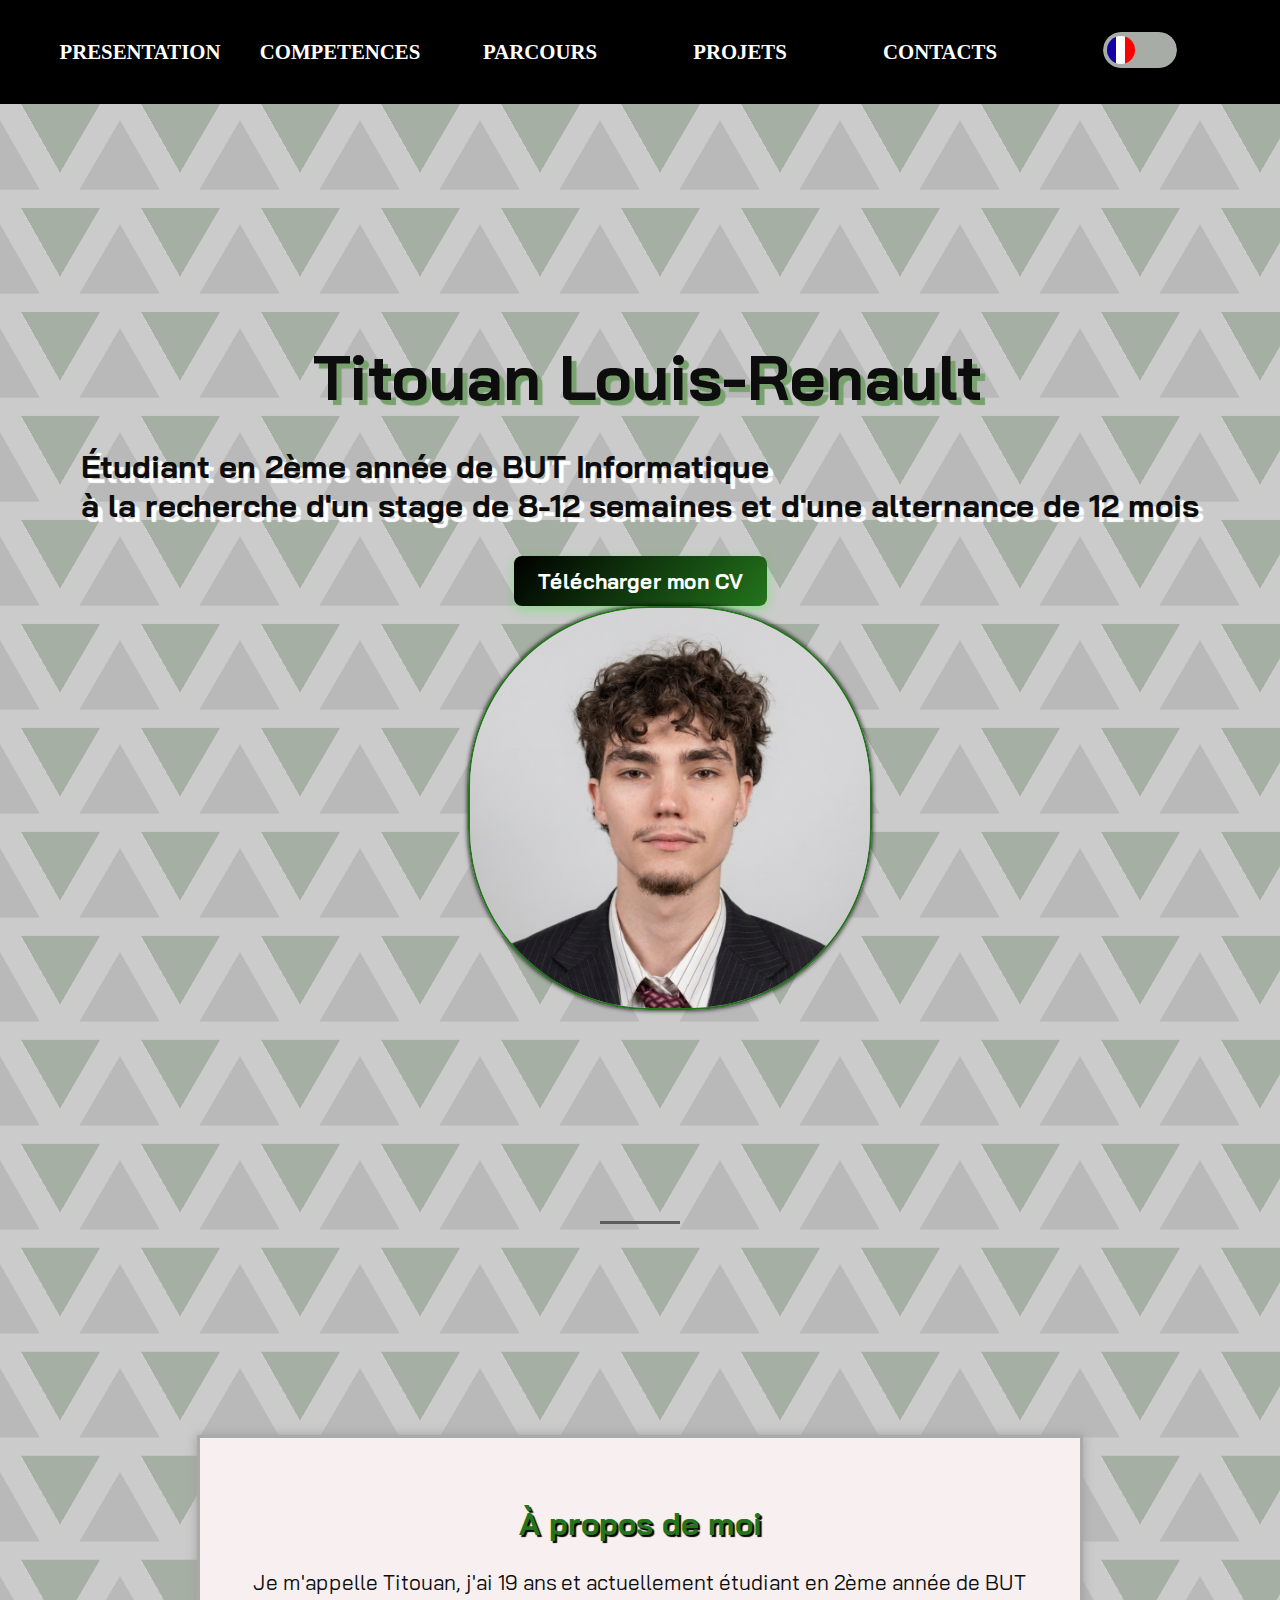
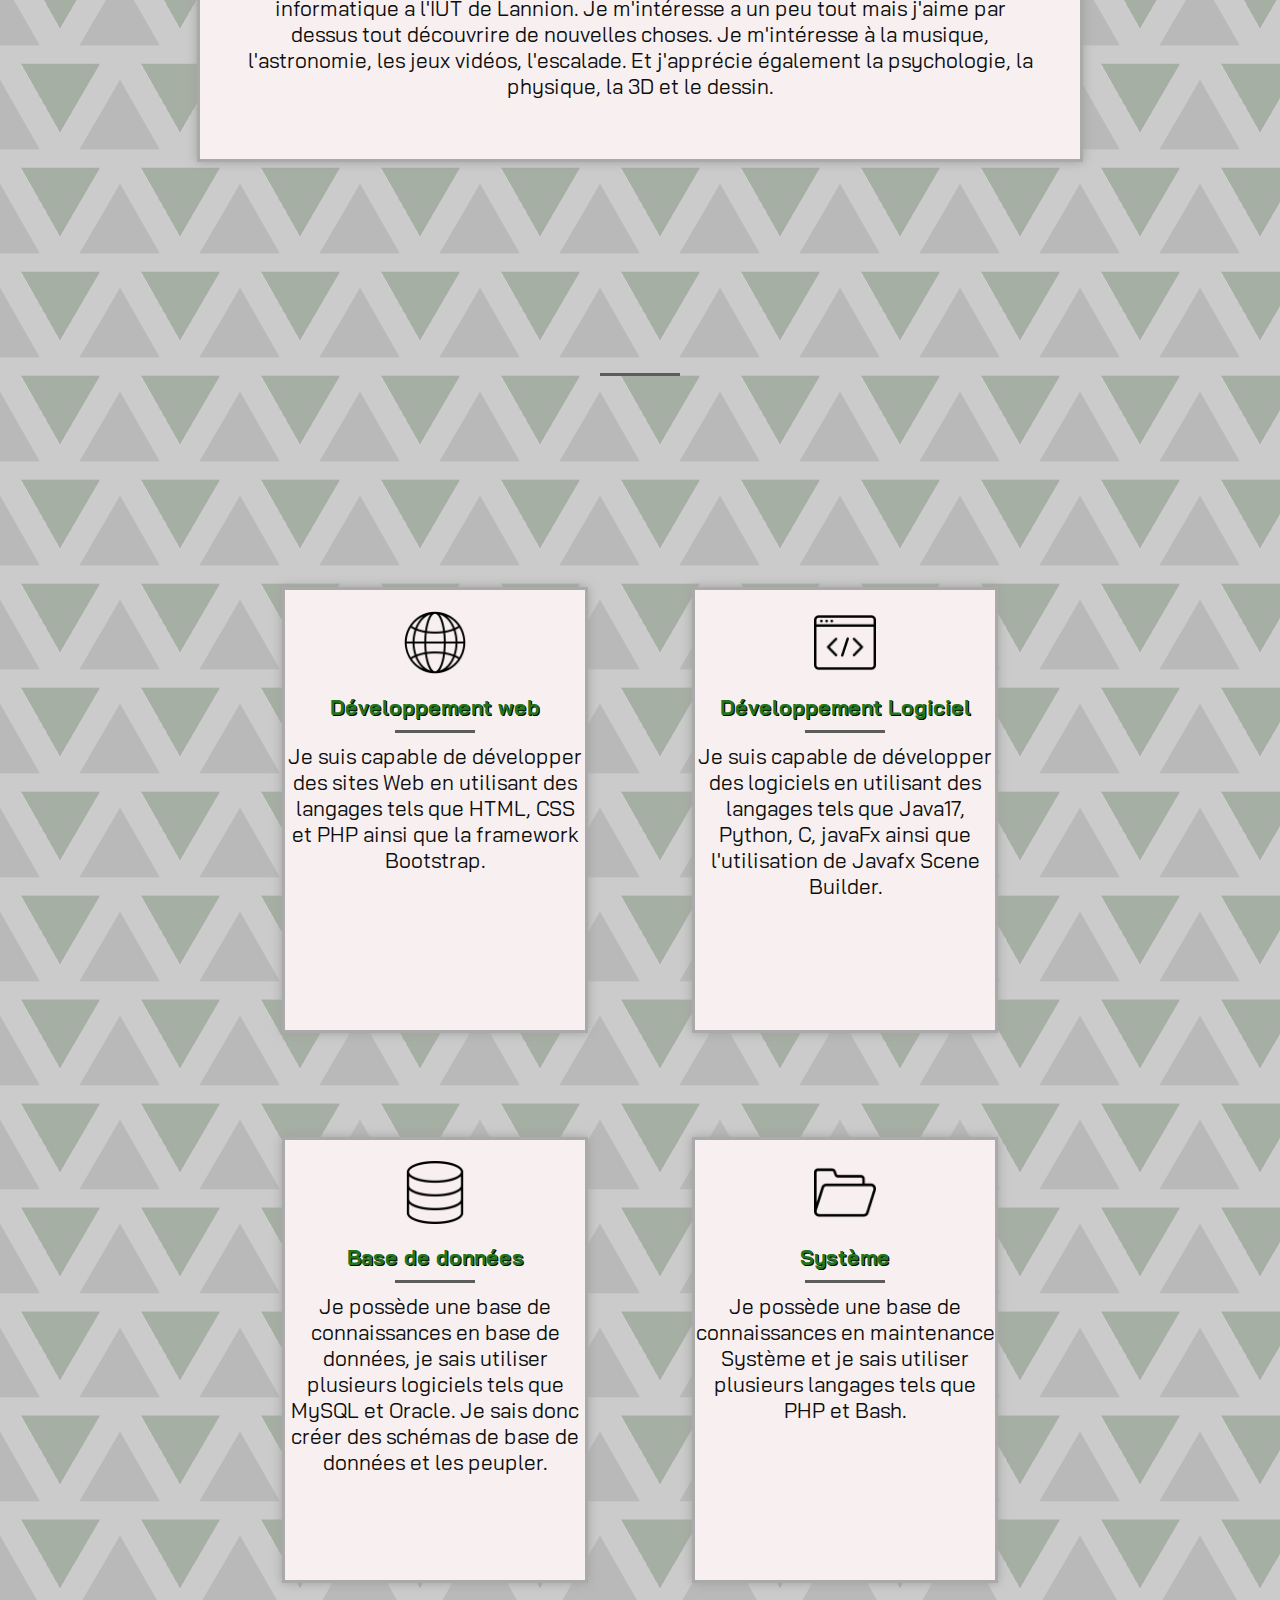
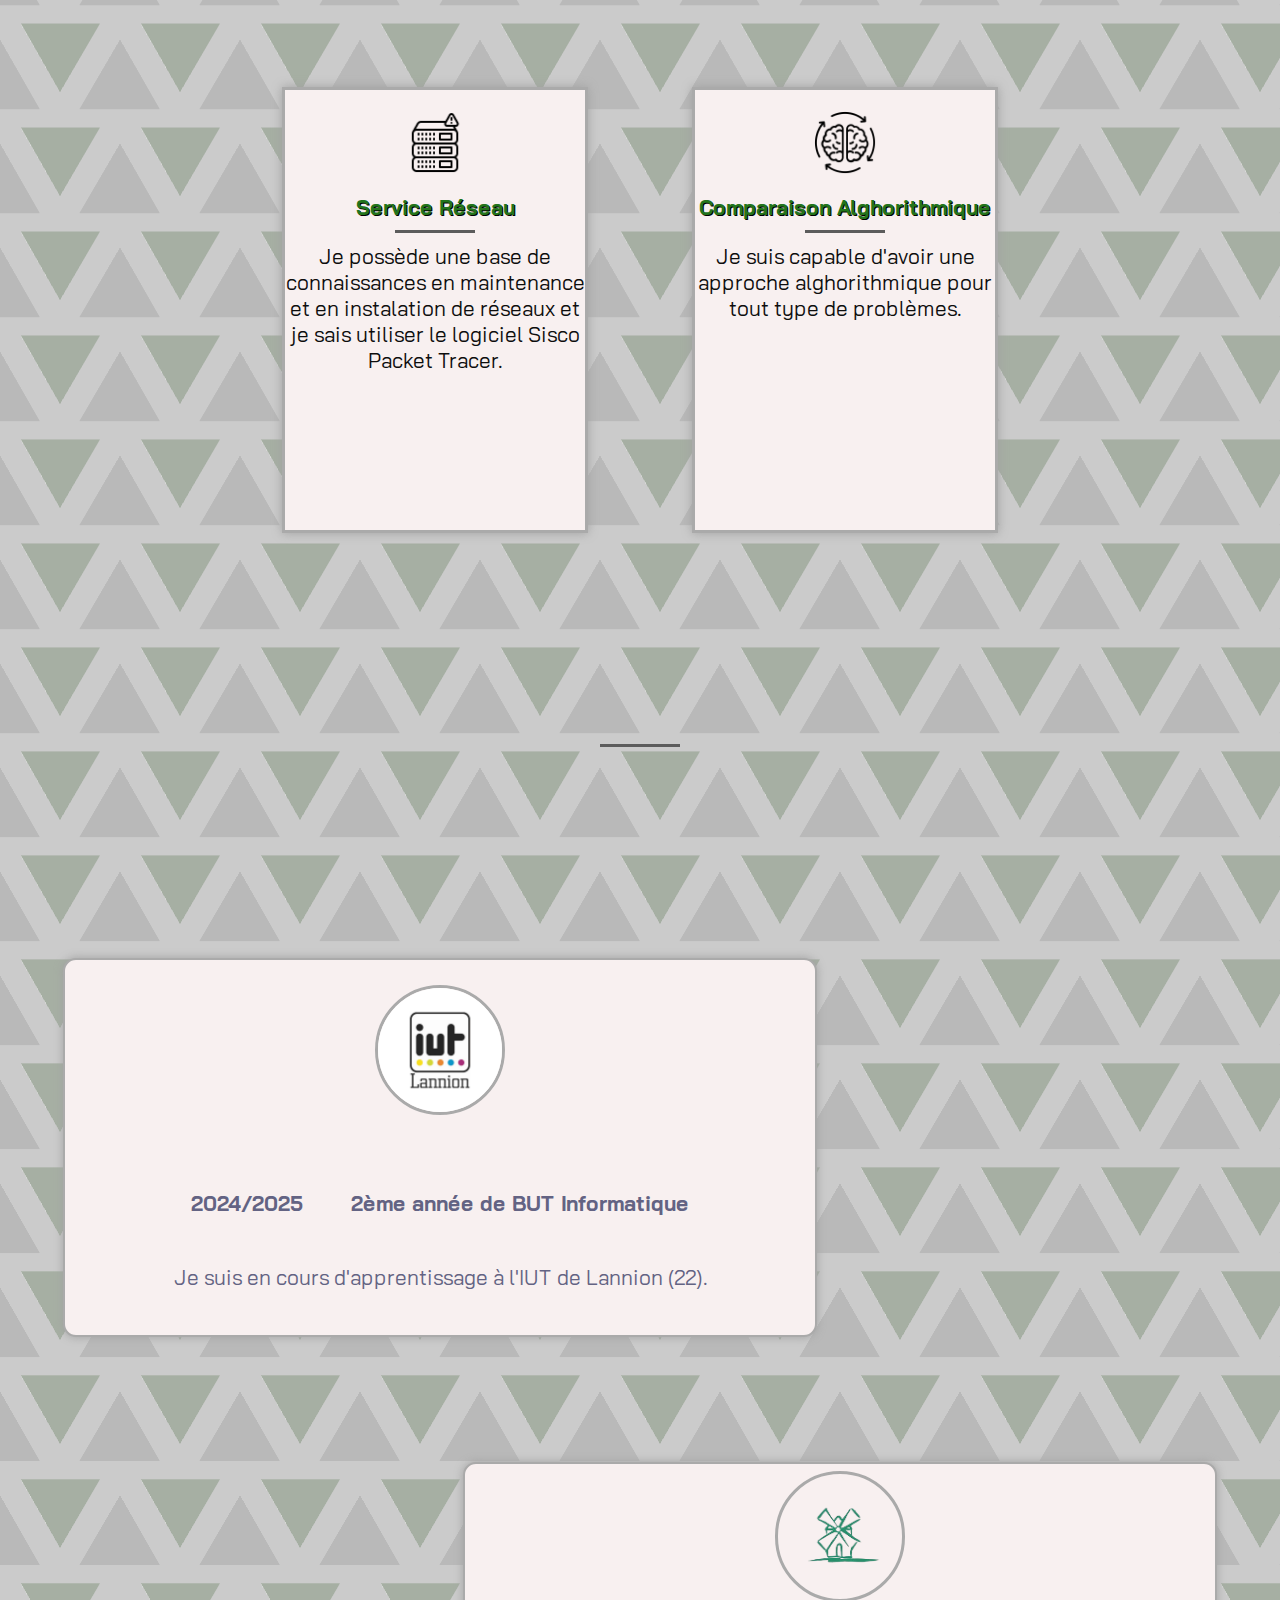
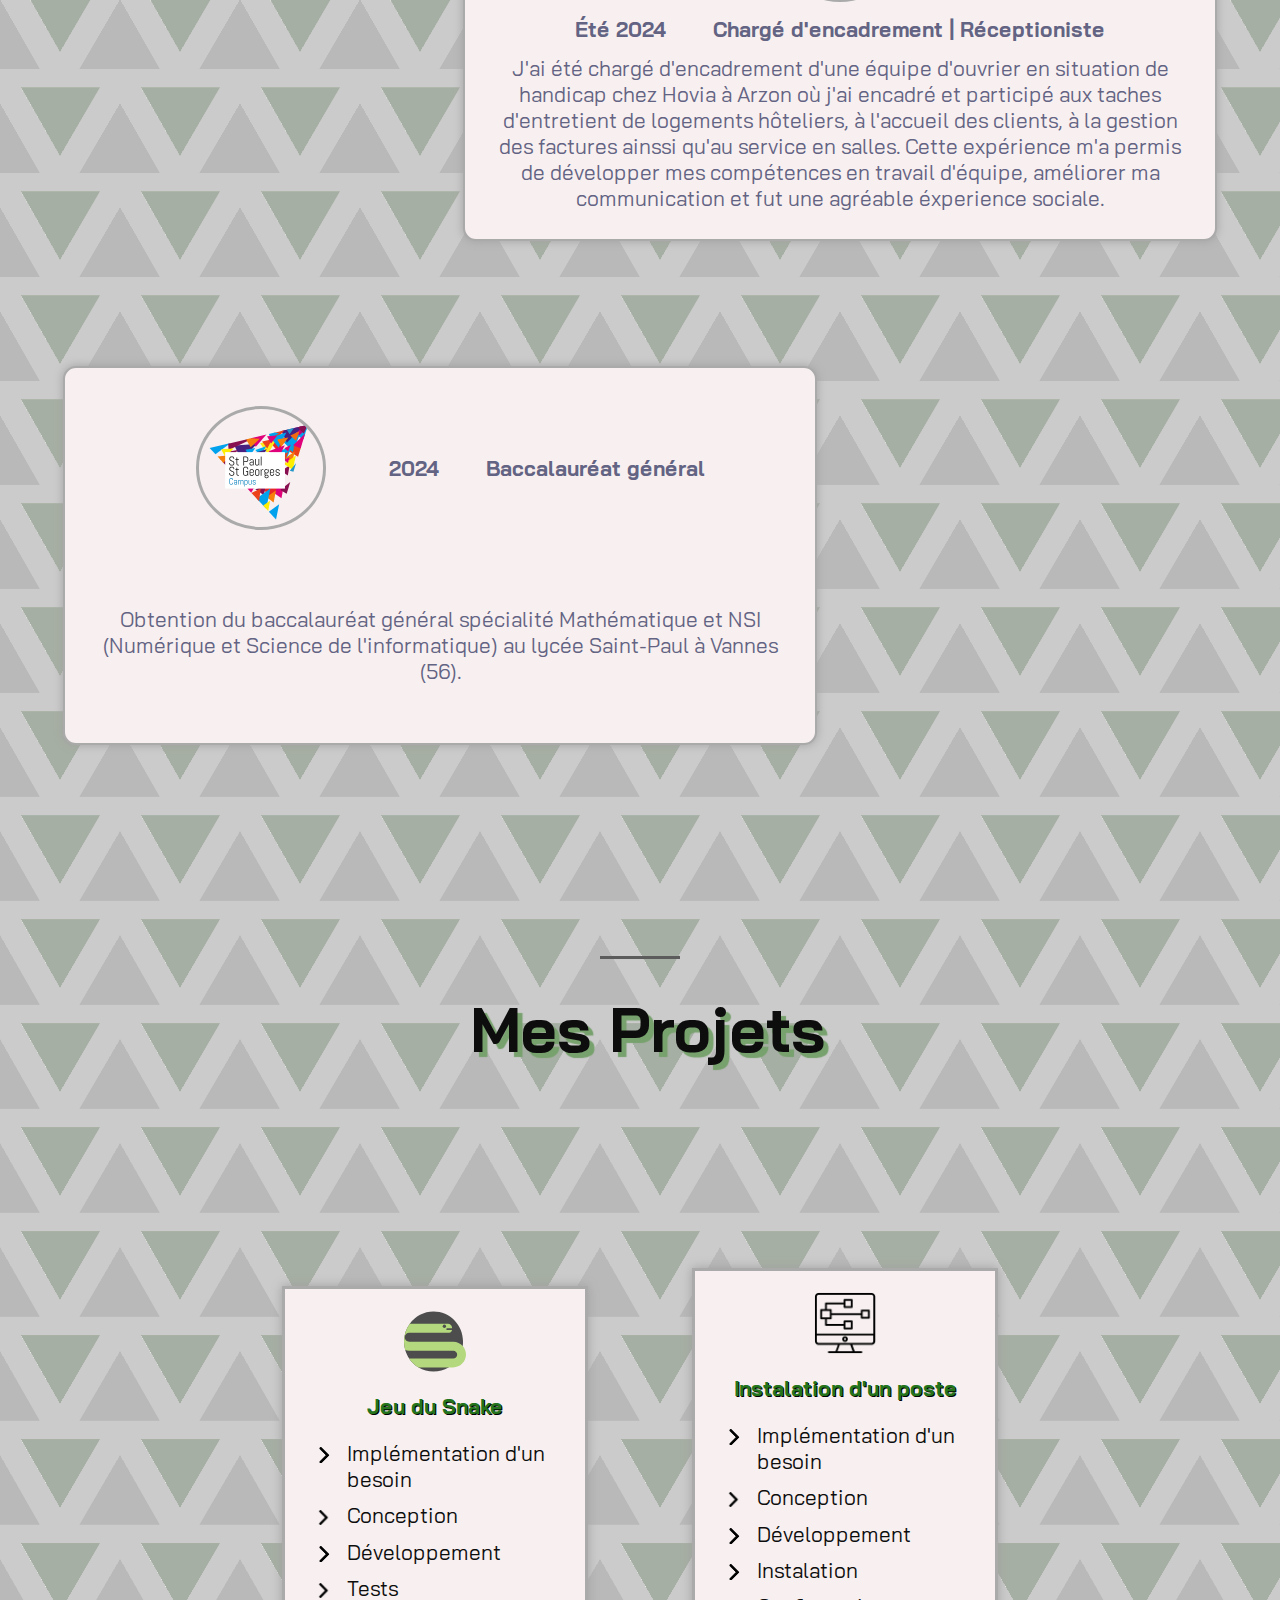
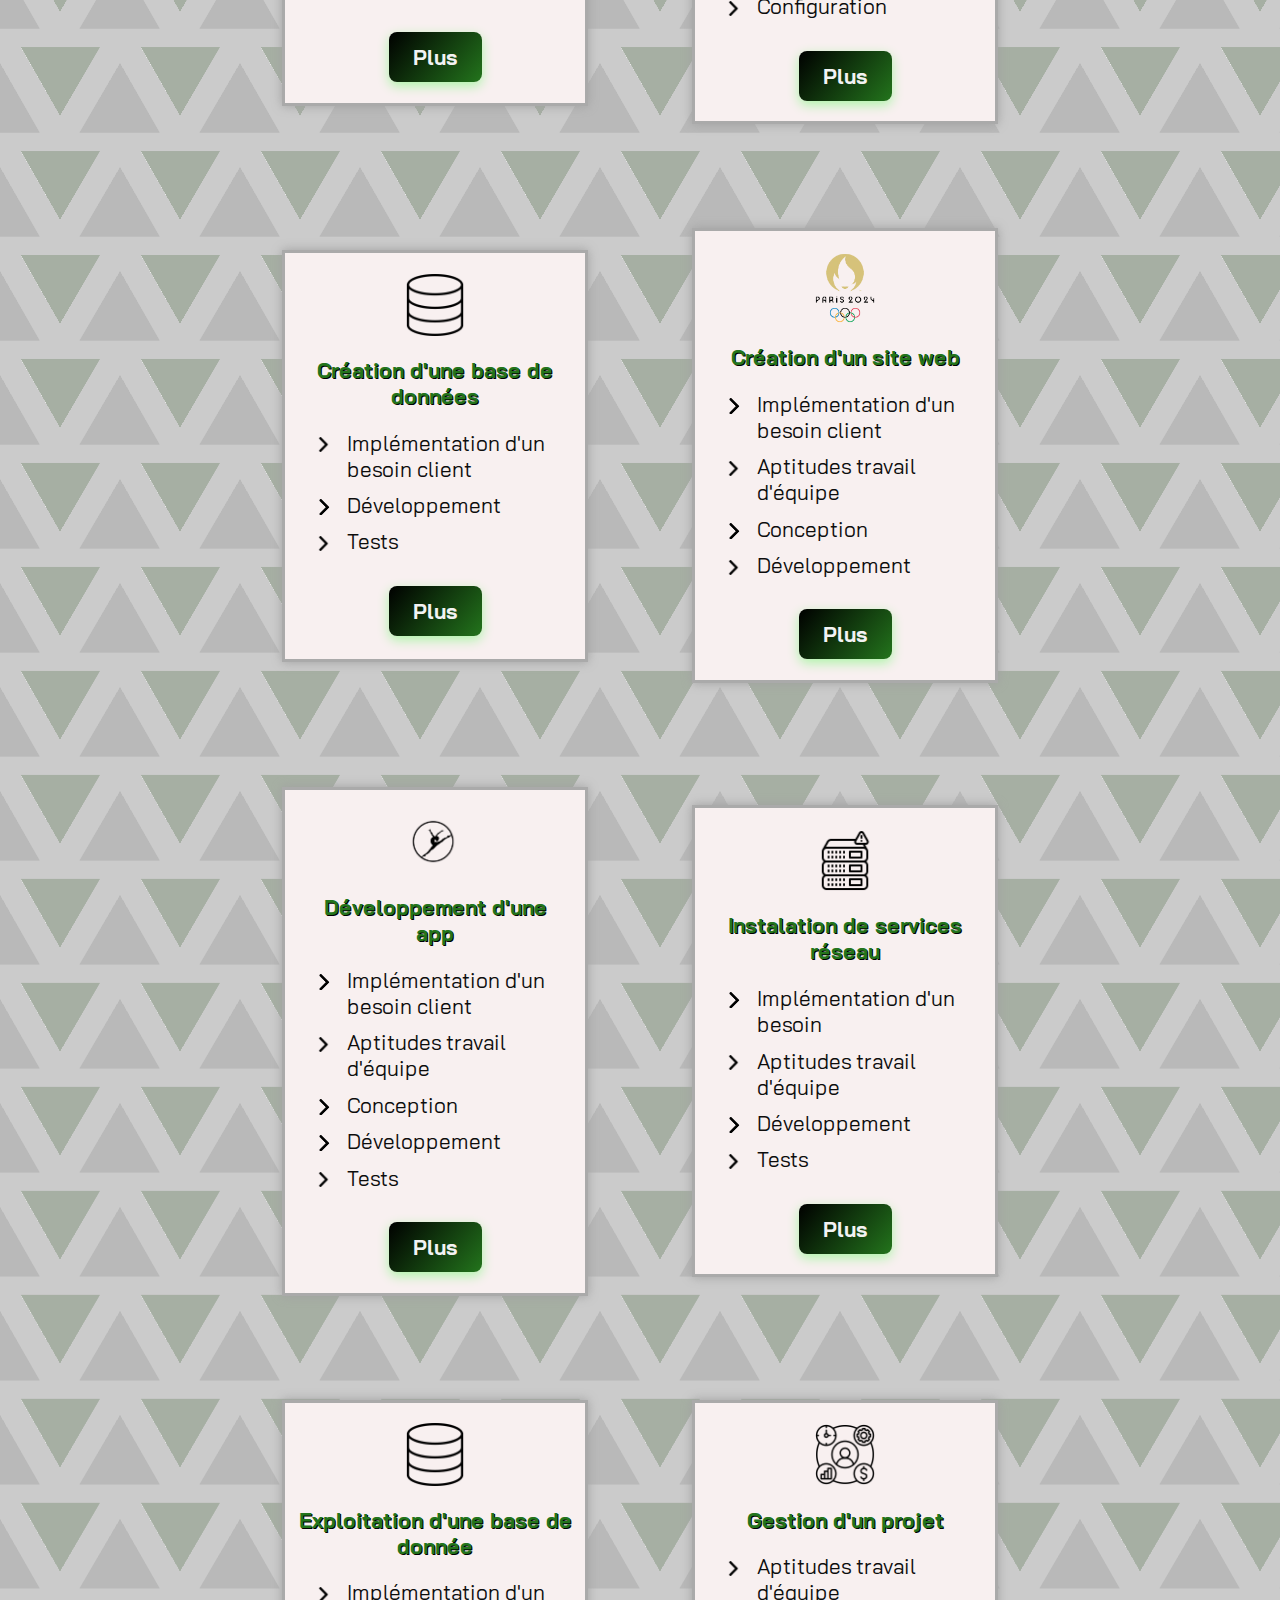
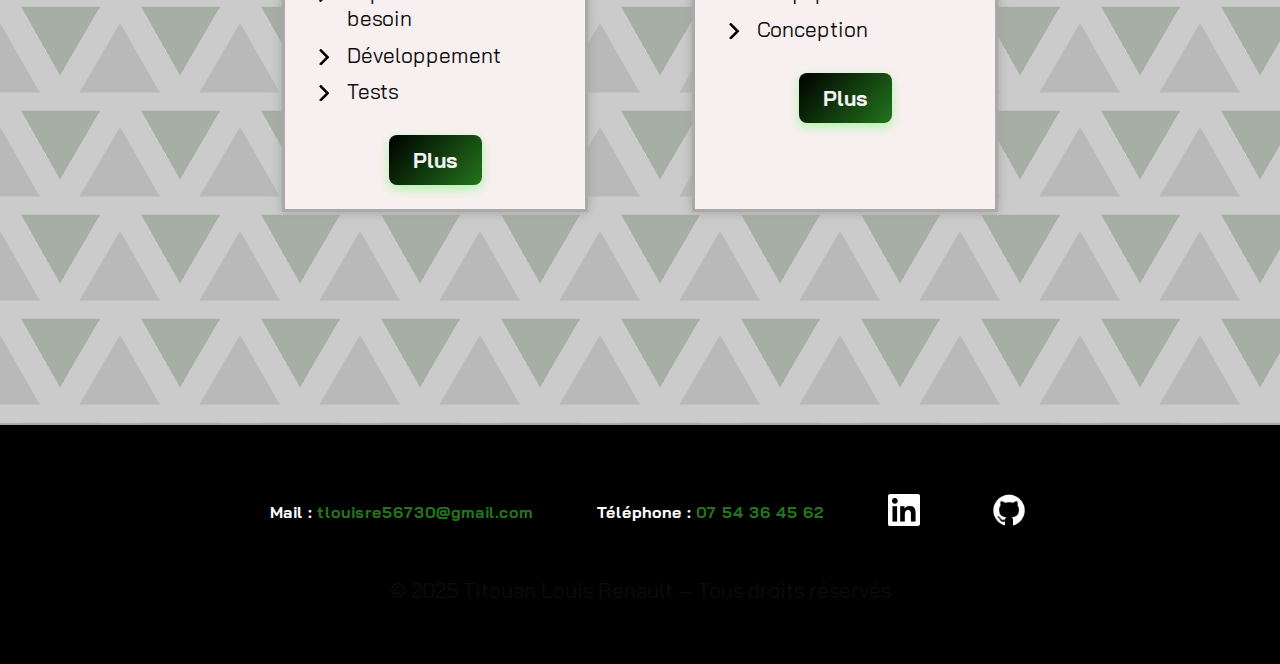
<file: index.html>
<!DOCTYPE html>
<html>
    <head>
        <meta charset="UTF-8">
        <meta name="viewport" content="width=device-width, initial-scale=1.0">
        <title>Titouan Louis--Renault</title>
        <link rel="icon"       href="img/LogoPortfolio.png">
        <link rel="stylesheet" href="style/index.css">
    </head>


    <body>
        <header>
            <nav>
                <div>
                    <a onclick="topFunction()"                      >PRESENTATION</a>
                    <a href="#COMPETENCES" data-trad="competences"  >COMPETENCES</a>
                    <a href="#PARCOURS" data-trad="diplomes"        >PARCOURS</a>
                    <a href="#PROJETS" data-trad="projets"          >PROJETS</a>
                    <a href="#CONTACTS"                             >CONTACTS</a>

                    <div>
                        <div>
                            <div id="button-3">
                                <input type="checkbox" class="translate"/>
                                <div id="knobs"></div>
                                <div id="switchFond"></div>
                            </div>
                        </div>
                    </div>
                </div>
            </nav>
        </header>


        <main>
            <section id="PRESENTATION">
                <div>
                    <h1>Titouan Louis-Renault </h1>
                    <h2 data-trad="aboutme">Étudiant en 2ème année de BUT Informatique <br> à la recherche d'un stage de 8-12 semaines et d'une alternance de 12 mois</h2>
                    <a  data-trad="telechargementCV" href="src/CV_Titouan_LOUIS--RENAULT.pdf" download class="btn-cv">Télécharger mon CV</a>
                </div>

                <img src="img/photoProfil.png" alt="Photo de profil" title="Photo de profil">
            </section>


            <div class="separator"></div>


            <section id="ABOUTME">
                <div>
                    <h2 data-trad="aboutmeTitle">À propos de moi</h2>
                    <p data-trad="aboutmeText">
                        Je m'appelle Titouan, j'ai 19 ans et actuellement ​étudiant en 2ème année de BUT informatique a l'IUT de Lannion. 
                        Je m'intéresse a un peu tout mais j'aime par dessus tout découvrire de nouvelles choses. Je m'intéresse à la musique, l'astronomie, 
                        les jeux vidéos, l'escalade. Et j'apprécie également la psychologie, la physique, la 3D et le dessin.
                    </p>
                </div>
            </section>


            <div class="separator"></div>


            <section id="COMPETENCES">
                <div>
                    <img src="img/linternet.png" alt="Développement web" title="Développement web">
                    <strong> <a data-trad="devWeb" > Développement web </a>  </strong>
                    <div class="separator"></div>
                    <a data-trad="devWebCont" > Je suis capable de développer des sites Web  en utilisant des langages tels que HTML, CSS et PHP ainsi que la framework Bootstrap.</a>
                </div>

                <div>
                    <img src="img/codage.png" alt="Développement Logiciel" title="Développement Logiciel">
                    <strong> <a data-trad="devLog" > Développement Logiciel  </a>  </strong>
                    <div class="separator"></div>
                    <a data-trad="devLogCont" > Je suis capable de développer des logiciels en utilisant des langages tels que Java17, Python, C, javaFx ainsi que l'utilisation de Javafx Scene Builder.</a>
                </div>

                <div>
                    <img src="img/base-de-donnees.png" alt="Base de données" title="Base de données">
                    <strong> <a data-trad="bdd" >  Base de données  </a>  </strong>
                    <div class="separator"></div>
                    <a data-trad="bddCont" > Je possède une base de connaissances en base de données, je sais utiliser plusieurs logiciels tels que MySQL et Oracle. Je sais donc créer des schémas de base de données et les peupler.</a>
                </div>

                <div>
                    <img src="img/dossier.png" alt="Système" title="Système">
                    <strong> <a data-trad="systeme" >  Système  </a>  </strong>
                    <div class="separator"></div>
                    <a data-trad="systemeCont" > Je possède une base de connaissances en maintenance Système et je sais utiliser plusieurs langages tels que PHP et Bash.</a>
                </div>

                <div>
                    <img src="img/service-reseau.png" alt="Service Réseau" title="Service Réseau">
                    <strong> <a data-trad="reseau" >  Service Réseau </a> </strong>
                    <div class="separator"></div>
                    <a data-trad="reseauCont" > Je possède une base de connaissances en maintenance et en instalation de réseaux et je sais utiliser le logiciel Sisco Packet Tracer.</a>
                </div>

                <div>
                    <img src="img/brain-process.png" alt="Comparaison Alghorithmique" title="Comparaison Alghorithmique">
                    <strong> <a data-trad="compAlgo" > Comparaison Alghorithmique  </a>  </strong>
                    <div class="separator"></div>
                    <a data-trad="compAlgoCont" > Je suis capable d'avoir une approche alghorithmique pour tout type de problèmes.</a>
                </div>
            </section>


            <div class="separator"></div>


            <section id="PARCOURS">
                <div class="ParcLeft"> <a href="https://iut-lannion.univ-rennes.fr/" >
                    <img src="img/Logo-IUT.png" alt="Logo IUT" title="Logo IUT"> </a>
                    <div>
                        <strong> <a> 2024/2025 </a> </strong>
                        <strong> <a  data-trad="IUT" > 2ème année de BUT Informatique </a>  </strong>
                    </div>
                    <a data-trad="IUTCont" > Je suis en cours d'apprentissage à l'IUT de Lannion (22).</a>
                </div>       

                <div class="ParcRight">
                    <img src="img/logo-Moulin-Vert.png" alt="Logo Moulin Vert" title="Logo Moulin Vert">
                    <div>
                        <strong> <a data-trad="ete2024"> Été 2024 </a> </strong>
                        <strong> <a data-trad="Moulin" > Chargé d'encadrement | Réceptioniste </a>  </strong>
                    </div>
                    <a data-trad="MoulinCont" > J'ai été chargé d'encadrement d'une équipe d'ouvrier en situation de handicap chez Hovia à Arzon où j'ai encadré et participé aux taches d'entretient de logements hôteliers, à l'accueil des clients, à la gestion des factures ainssi qu'au service en salles. Cette expérience m'a permis de développer mes compétences en travail d'équipe, améliorer ma communication et fut une agréable éxperience sociale.</a>
                </div>

                    <div class="ParcLeft">
                    <img src="img/logo-st-paul-st-georges.svg" alt="Logo Saint Paul" title="Logo Saint Paul">
                    <div>
                        <strong> <a> 2024 </a> </strong>
                        <strong> <a  data-trad="BAC"> Baccalauréat général </a>  </strong>
                    </div>
                    <a data-trad="BACCont" > Obtention du baccalauréat général spécialité Mathématique et NSI (Numérique et Science de l'informatique) au lycée Saint-Paul à Vannes (56).</a>
                </div>
            </section>


            <div class="separator"></div>


            <h1 data-trad="TitreProjets"> Mes Projets </h1>


            <section id="PROJETS">
                <div>
                    <img src="img/snake.svg" alt="Snake" title="Snake">
                    <strong> <a data-trad="Snake" > Jeu du Snake </a>  </strong>
                    <ul>
                        <li> <a data-trad="ImpBesoin"> Implémentation d'un besoin </a> </li>
                        <li> <a> Conception </a> </li>
                        <li> <a data-trad="Dév"> Développement </a> </li>
                        <li> <a> Tests </a> </li>
                    </ul>
                    <a class="btnVoirPLus" onclick="openModal('modal1')" > Plus </a>
                </div>

                <div>
                    <img src="img/computer.png" alt="PHP" title="PHP">
                    <strong> <a  data-trad="InstPoste" > Instalation d'un poste </a>  </strong>
                    <ul>
                        <li> <a data-trad="ImpBesoin"> Implémentation d'un besoin </a> </li>
                        <li> <a> Conception </a> </li>
                        <li> <a data-trad="Dév"> Développement </a> </li>
                        <li> <a> Instalation </a> </li>
                        <li> <a> Configuration </a> </li>
                    </ul>
                    <a class="btnVoirPLus" onclick="openModal('modal2')" > Plus </a>
                </div>

                <div>
                    <img src="img/base-de-donnees.png" alt="BDD" title="BDD">
                    <strong> <a  data-trad="CreatBDD" > Création d'une base de données </a>  </strong>
                    <ul>
                        <li> <a data-trad="ImpBesoinCli"> Implémentation d'un besoin client </a> </li>
                        <li> <a data-trad="Dév"> Développement </a> </li>
                        <li> <a> Tests </a> </li>
                        
                    </ul>
                    <a class="btnVoirPLus" onclick="openModal('modal3')" > Plus </a>
                </div>

                <div>
                    <img src="img/Logo_JO_dete_-_Paris_2024.svg_.webp" alt="JO 2024" title="JO 2024">
                    <strong> <a  data-trad="JO2024" > Création d'un site web </a>  </strong>
                    <ul>
                        <li> <a data-trad="ImpBesoinCli"> Implémentation d'un besoin client </a> </li>
                        <li> <a data-trad="AptTE"> Aptitudes travail d'équipe </a> </li>
                        <li> <a> Conception </a> </li>
                        <li> <a data-trad="Dév"> Développement </a> </li>
                    </ul>
                    <a class="btnVoirPLus" onclick="openModal('modal4')" > Plus </a>
                </div>

                <div>
                    <img src="img/EllaDance.png" alt="App" title="App">
                    <strong> <a  data-trad="devApp" > Développement d'une<br>app </a>  </strong>
                    <ul>
                        <li> <a data-trad="ImpBesoinCli"> Implémentation d'un besoin client </a> </li>
                        <li> <a data-trad="AptTE"> Aptitudes travail d'équipe </a> </li>
                        <li> <a> Conception </a> </li>
                        <li> <a data-trad="Dév"> Développement </a> </li>
                        <li> <a> Tests </a> </li>
                    </ul>
                    <a class="btnVoirPLus" onclick="openModal('modal5')" > Plus </a>
                </div>

                <div>
                    <img src="img/service-reseau.png" alt="Service Réseau" title="Service Réseau">
                    <strong> <a  data-trad="ServRes" > Instalation de services réseau </a>  </strong>
                    <ul>
                        <li> <a data-trad="ImpBesoin"> Implémentation d'un besoin </a> </li>
                        <li> <a data-trad="AptTE"> Aptitudes travail d'équipe </a> </li>
                        <li> <a data-trad="Dév"> Développement </a> </li>
                        <li> <a> Tests </a> </li>
                    </ul>
                    <a class="btnVoirPLus" onclick="openModal('modal6')" > Plus </a>
                </div>

                <div>
                    <img src="img/base-de-donnees.png" alt="ExpBDD" title="ExpBDD">
                    <strong> <a  data-trad="ExpBDD" > Exploitation d'une base de donnée </a>  </strong>
                    <ul>
                        <li> <a data-trad="ImpBesoin"> Implémentation d'un besoin </a> </li>
                        <li> <a data-trad="Dév"> Développement </a> </li>
                        <li> <a> Tests </a> </li>
                    </ul>
                    <a class="btnVoirPLus" onclick="openModal('modal7')" > Plus </a>
                </div>

                <div>
                    <img src="img/gestion-de-projet.png" alt="GProj" title="GProj">
                    <strong> <a  data-trad="GProj" > Gestion d'un projet </a>  </strong>
                    <ul>
                        <li> <a data-trad="AptTE"> Aptitudes travail d'équipe </a> </li>
                        <li> <a> Conception </a> </li>
                    </ul>
                    
                    <a class="btnVoirPLus" onclick="openModal('modal8')" > Plus </a>
                </div>
            </section>

                                                                                    <!-- Modals -->

                                                                                    <div id="modal1" class="modal">
                                                                                        <div class="modal-content">
                                                                                            <button class="close" onclick="closeModal('modal1')">&times;</button>
                                                                                            <h2 data-trad="Snake">  Jeu du Snake</h2>
                                                                                            <div class="contenuModal">
                                                                                                <h3 data-trad="Obj"> Objectifs </h3>
                                                                                                <p data-trad="SnakeObjCont">Conceptualiser et développer un jeu de snake en langage C a partir d'un cahier des charges. Remplire des batteries de tests. </p>
                                                                                                <h3 data-trad="Déroul"> Déroulement </h3>
                                                                                                <p data-trad="SnakeDéroul" class="etapes" >étape 1 : maquette <br> étape 2 : cahier de tests <br> étape 3 : algorithme et décomposition <br> étape 4 : code source <br> étape 5 : traces d'exécution</p>
                                                                                            </div>
                                                                                        </div>
                                                                                    </div>

                                                                                    <div id="modal2" class="modal">
                                                                                        <div class="modal-content">
                                                                                            <span class="close" onclick="closeModal('modal2')">&times;</span>
                                                                                            <h2 data-trad="InstPosDev">Instalation d'un poste de développement</h2>
                                                                                            <div class="contenuModal">
                                                                                                <h3 data-trad="Obj"> Objectifs </h3>
                                                                                                <p data-trad="InstPosDevObj">Exploitation de conteneurs Docker 'utilitaires' et création d'un Workflow chaînant ces conteneurs. L'objectif était la mise en place de briques logicielles s'intégrant à un environnement de développement complexe. Ces briques logicielles conteneurisées formaient un mécanisme quasi-automatique redéployable, à peu de frais (temps et compétences), ultérieurement et/ou par d'autres développeurs.
                                                                                            Le projet permettait de générer des PDF de rapports commerciaux régionaux d'une entreprise.</p>
                                                                                                <h3 data-trad="Déroul"> Déroulement </h3>
                                                                                                <p data-trad="InstPosDevDéroul" class="etapes" >
                                                                                                    Installation d'un poste pour le développement : mise en œuvre d'une chaîne de processus (workflow) s'intégrant dans un environnement de développement.<br>
                                                                                                    étape 1 : Identifier les outils nécessaires<br>
                                                                                                    étape 2 : Préparation des fichiers de test (donnés et configs)<br>
                                                                                                    étape 3 : Proposition d'un workflow enchaînant les outils<br>
                                                                                                    étape 4 : Production finale et ""scriptage"" du workflow</p>
                                                                                            </div>
                                                                                        </div>
                                                                                    </div>

                                                                                    <div id="modal3" class="modal">
                                                                                        <div class="modal-content">
                                                                                            <span class="close" onclick="closeModal('modal3')">&times;</span>
                                                                                            <h2 data-trad="CreatBDDFoot">Création d'une base de donnée de Football</h2>
                                                                                            <div class="contenuModal">
                                                                                                <h3 data-trad="Obj"> Objectifs </h3>
                                                                                                <p data-trad="CreatBDDFootObj">Création d'une base de donnée simulant le fonctionnement de ligues et de saisons du Football. </p>
                                                                                                <h3 data-trad="Déroul"> Déroulement </h3>
                                                                                                <p data-trad="CreatBDDFootDéroul" class="etapes" >
                                                                                                    étape 1 : critique de la base de données existante + proposition d'un nouveau modèle (incluant les correstions) et sa transformation en modèle relationnel (script SQL)<br>
                                                                                                    étape 2 : répondre aux différentes requêtes (livrable sous forme de script SQL)<br>
                                                                                                    étape 3 : extension de la base de données (diagramme de classe + implémentation SQL) + proposition d'un jeu de données test pour peupler la nouvelle base de données</p><br>
                                                                                            </div>
                                                                                        </div>
                                                                                    </div>

                                                                                    <div id="modal4" class="modal">
                                                                                        <div class="modal-content">
                                                                                            <span class="close" onclick="closeModal('modal4')">&times;</span>
                                                                                            <h2 data-trad="CreatWEB">Création d'un site web pour les J-O 2024</h2>
                                                                                            <div class="contenuModal">
                                                                                                <h3 data-trad="Obj"> Objectifs </h3>
                                                                                                <p data-trad="CreatWEBObj">Création d'un site web pour les J-O 2024 sur un sport en particulier. Maquettage et développement HTML, CSS et JavaScript.</p>
                                                                                                <h3 data-trad="Déroul"> Déroulement </h3>
                                                                                                <p data-trad="CreatWEBDéroul" class="etapes" >
                                                                                                    étape 1 : Organisation d'équipe : répartition du travail, rôles....<br>
                                                                                                    étape 1 : Compréhension et rédaction des besoins<br>
                                                                                                    étape 1 : Réalisation de l'arborescence<br>
                                                                                                    étape 1 : Création de la charte graphique<br>
                                                                                                    étape 1 : Maquettage<br>
                                                                                                    étape 1 : Programmation avec outil de versionning<br>
                                                                                                    étape 1 : Présentation orale en équipe</p>
                                                                                            </div>
                                                                                        </div>
                                                                                    </div>

                                                                                    <div id="modal5" class="modal">
                                                                                        <div class="modal-content">
                                                                                            <span class="close" onclick="closeModal('modal5')">&times;</span>
                                                                                            <h2 data-trad="DévAPP">Développement d'une application de gestion d'une association de dance</h2>
                                                                                            <div class="contenuModal">
                                                                                                <h3 data-trad="Obj"> Objectifs </h3>
                                                                                                <p data-trad="DévAPPObj"> Conception, gestion et développement d'un logiciel de gestion d'une association de dance. </p>
                                                                                                <h3 data-trad="Déroul"> Déroulement </h3>
                                                                                                <p data-trad="DévAPPDéroul" class="etapes">étape 1 : Rédaction SEL <br>étape 2 : Organigrame tâches <br> étape 3 : Matrice RACI <br> étape 4 : Estimation des charges <br> étape 5 : Maquettage <br> étape 6 : Développement</p>
                                                                                            </div>
                                                                                        </div>
                                                                                    </div>

                                                                                    <div id="modal6" class="modal">
                                                                                        <div class="modal-content">
                                                                                            <span class="close" onclick="closeModal('modal6')">&times;</span>
                                                                                            <h2 data-trad="InstServRes">Instalation de services réseau</h2>
                                                                                            <div class="contenuModal">
                                                                                                <h3 data-trad="Obj"> Objectifs </h3>
                                                                                                <p data-trad="InstServResObj">Création et configuration d'un environnement appache pour mettre en oeuvre un site et l'automatiser.</p>
                                                                                                <h3 data-trad="Déroul"> Déroulement </h3>
                                                                                                <p data-trad="InstServResDéroul" class="etapes" >étape 1 : création serveur <br> étape 2 : configuration apache <br> étape 3 : création de scripts d'automatisation </p>
                                                                                            </div>
                                                                                        </div>
                                                                                    </div>

                                                                                    <div id="modal7" class="modal">
                                                                                        <div class="modal-content">
                                                                                            <span class="close" onclick="closeModal('modal7')">&times;</span>
                                                                                            <h2 data-trad="ExplBDD">Exploitation d'une base de donnée</h2>
                                                                                            <div class="contenuModal">
                                                                                                <h3 data-trad="Obj"> Objectifs </h3>
                                                                                                <p data-trad="ExplBDDObj">Implémentation et peuplement d'un shéma relationel. Exploitation et analyse des données. </p>
                                                                                                <h3 data-trad="Déroul"> Déroulement </h3>
                                                                                                <p data-trad="ExplBDDDéroul" class="etapes" >étape 1 : Traduction/implantation d'un schéma relationnel <br> étape 2 : Peuplement de la base de données <br> étape 3 : Exploitation de la base de données<br> étape 4 : Analyse statistique des données </p>
                                                                                            </div>
                                                                                        </div>
                                                                                    </div>

                                                                                    <div id="modal8" class="modal">
                                                                                        <div class="modal-content">
                                                                                            <span class="close" onclick="closeModal('modal8')">&times;</span>
                                                                                            <h2 data-trad="GestProj">Gestion d'un projet et mise en oeuvre d'un team building</h2>
                                                                                            <div class="contenuModal">
                                                                                                <h3 data-trad="Obj"> Objectifs </h3>
                                                                                                <p data-trad="GestProjObj">Tournage et montage d'une vidéo de promotion d'un team building sur l'Ile de Bréhat.</p>
                                                                                                <h3 data-trad="Déroul"> Déroulement </h3>
                                                                                                <p data-trad="GestProjDéroul" class="etapes" >étape 1 : Rédaction d'un rapport d'organisation <br> étape 2 : Création d'une infographie <br> étape 3 : Tournage d'une vidéo de promotion <br> étape 4 : Montage d'une vidéo de promotion</p>
                                                                                            </div>
                                                                                        </div>
                                                                                    </div>
                        
        </main>

        <footer id="CONTACTS">
            <section>
                <div>
                    <ul class="contact-list">
                    <li>  <strong>Mail : <a href="mailto:tlouisre56730@gmail.com">tlouisre56730@gmail.com</a> </strong> </li>
                    <li>  <strong data-trad="tel" >Téléphone : <a>07 54 36 45 62</a></strong></li>
                    <li>  <a href="https://www.linkedin.com/in/titouan-louis-renault-623956356/" target="_blank" title="Visiter le site">  <img src="img/linkedin.png" alt="Bouton image" class="imageButton">  </a>  </li>
                    <li>  <a href="https://github.com/Magick0/Portfolio" target="_blank" title="Visiter le site">  <img src="img/github.png" alt="Bouton image" class="imageButton">  </a>  </li>
                    </ul>
                </div>
                <p data-trad="copyright">© 2025 Titouan Louis Renault — Tous droits réservés</p>
            </section>
        </footer>
        <script src="script/code.js"></script>
        <script src="script/trad.js"></script>
    </body>
</html>
</file>
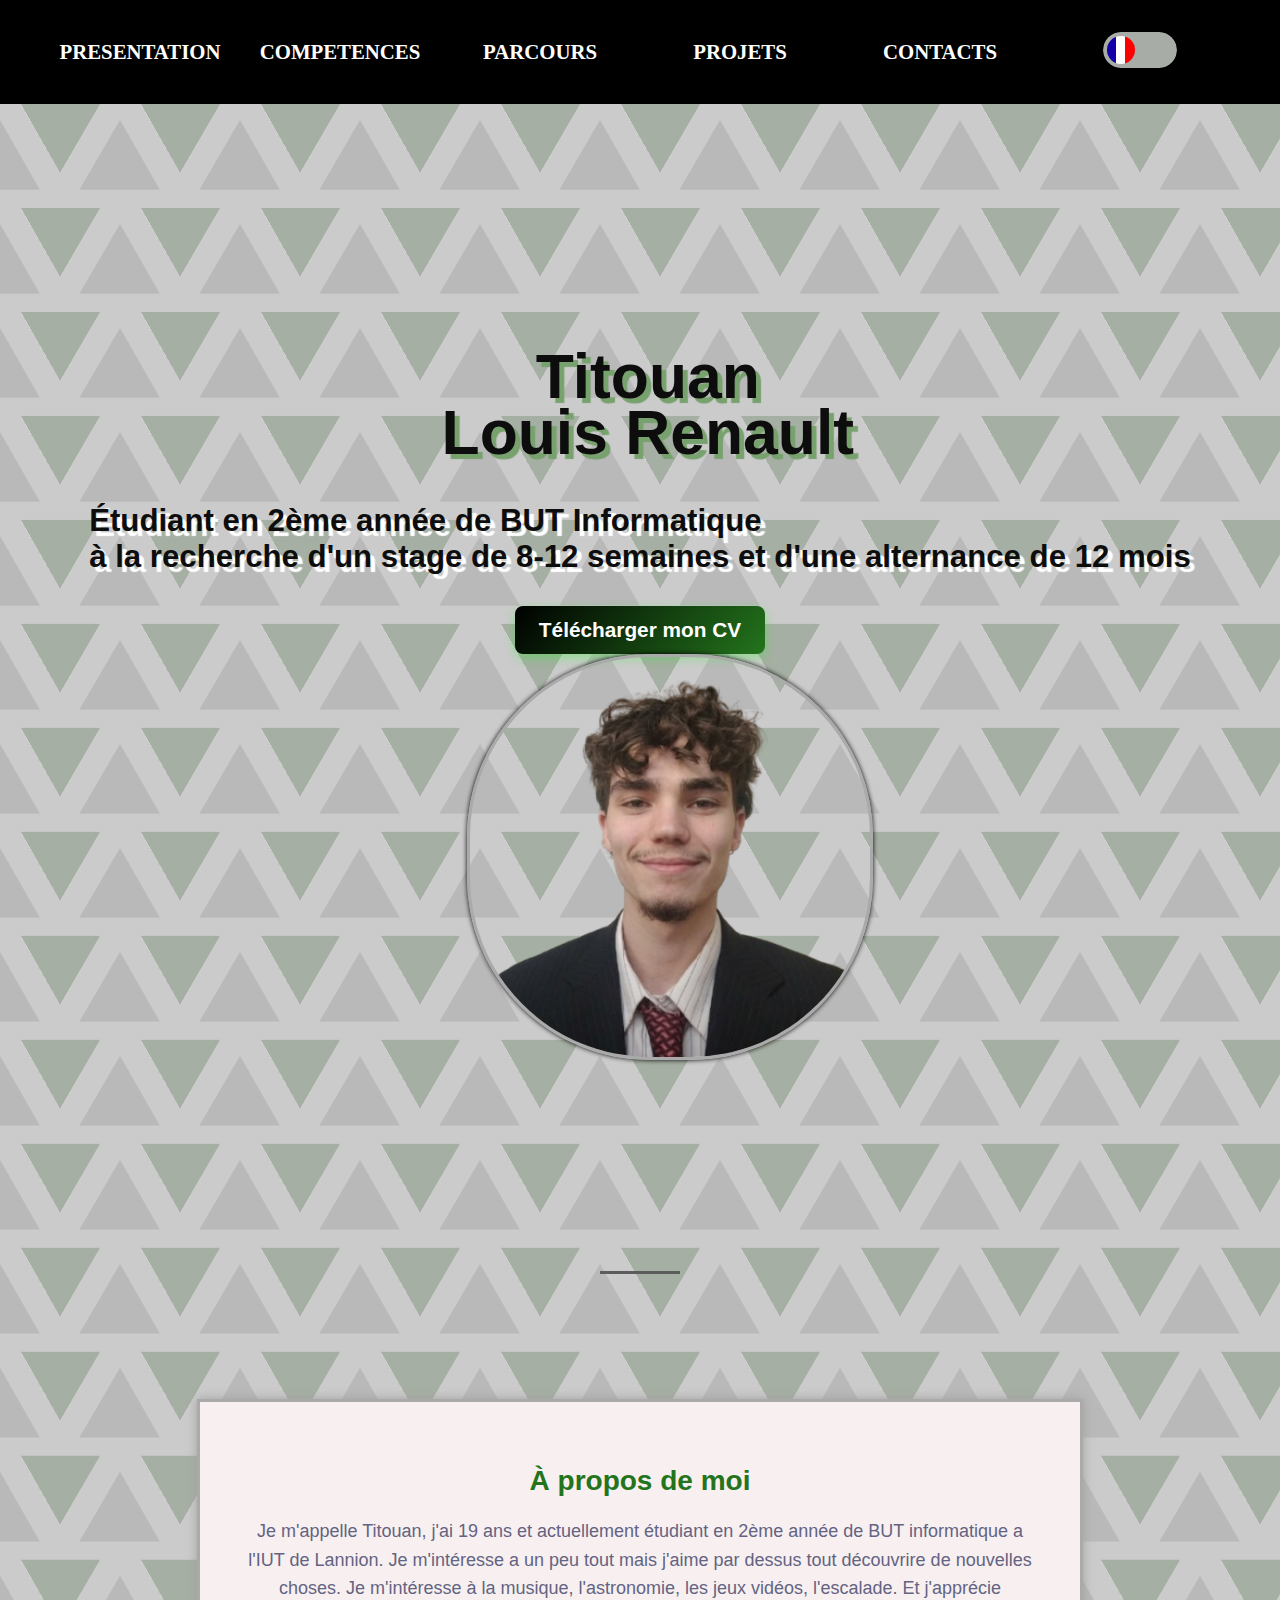
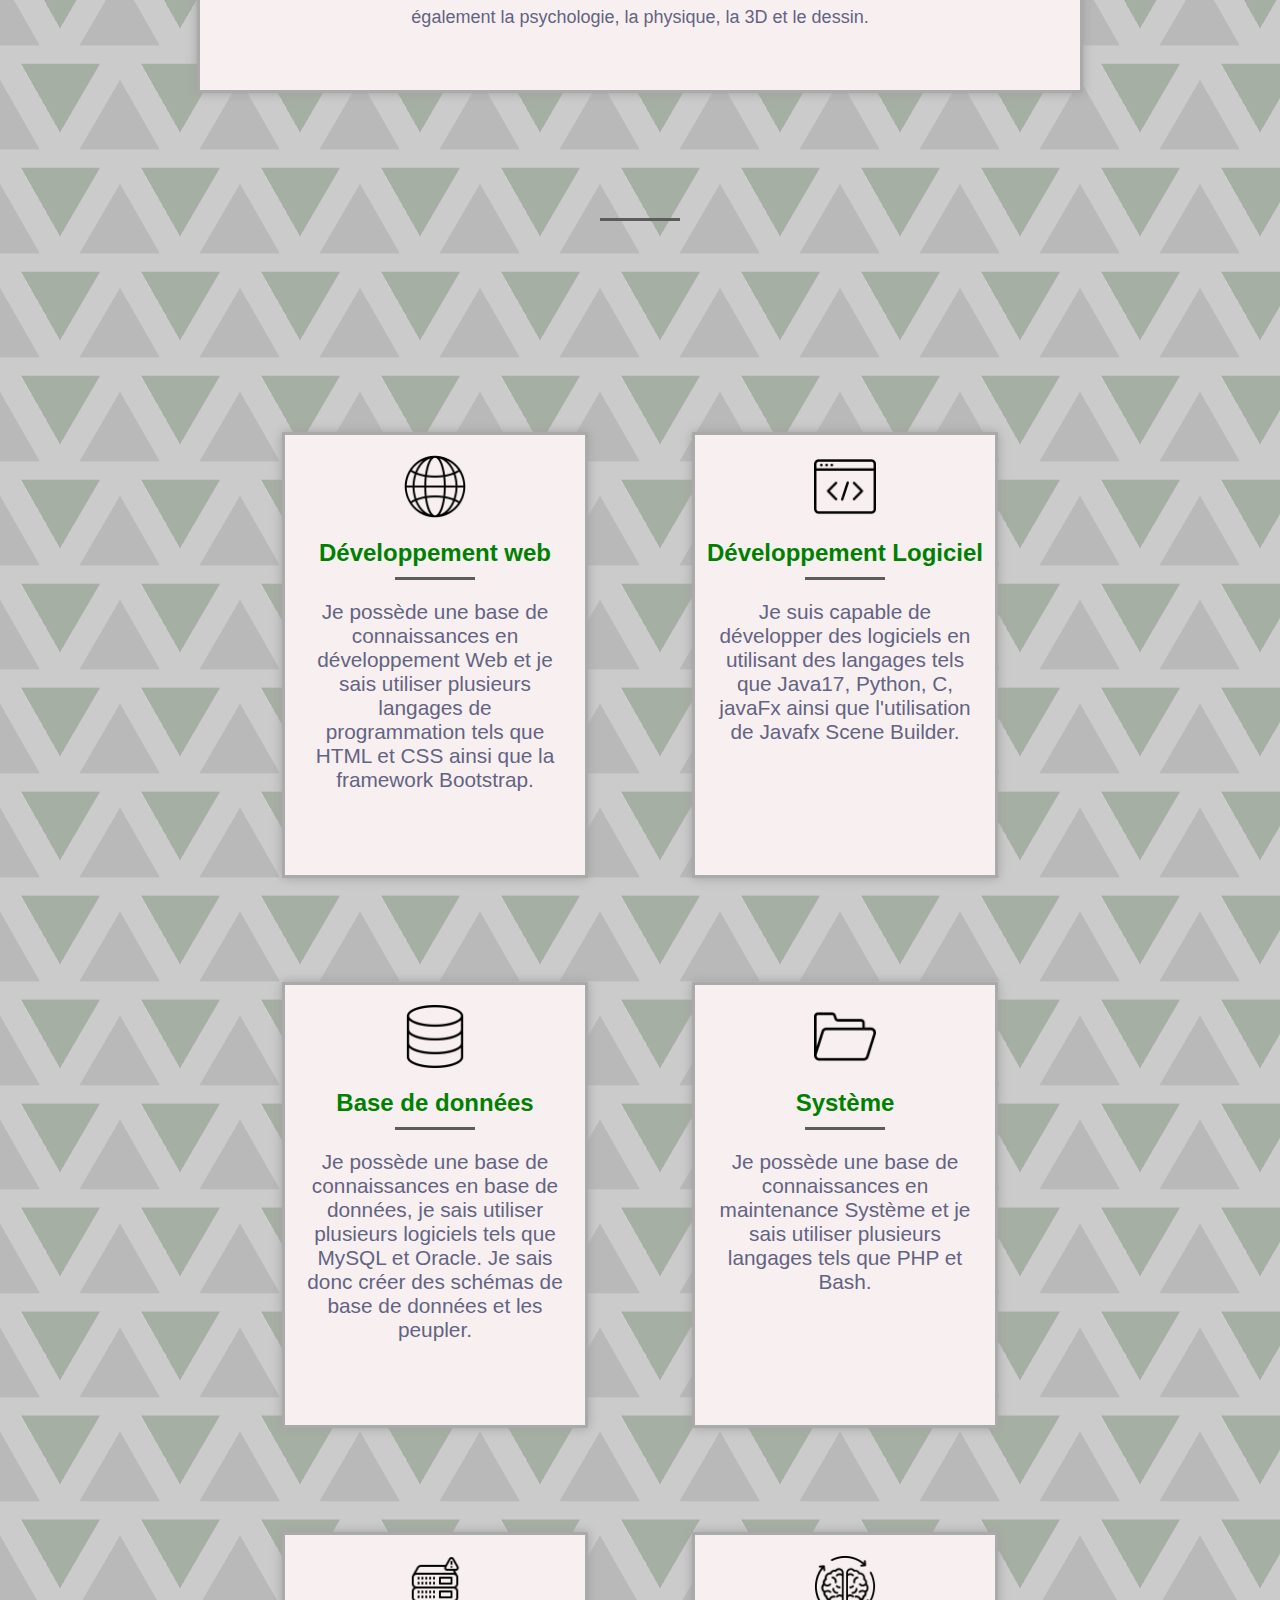
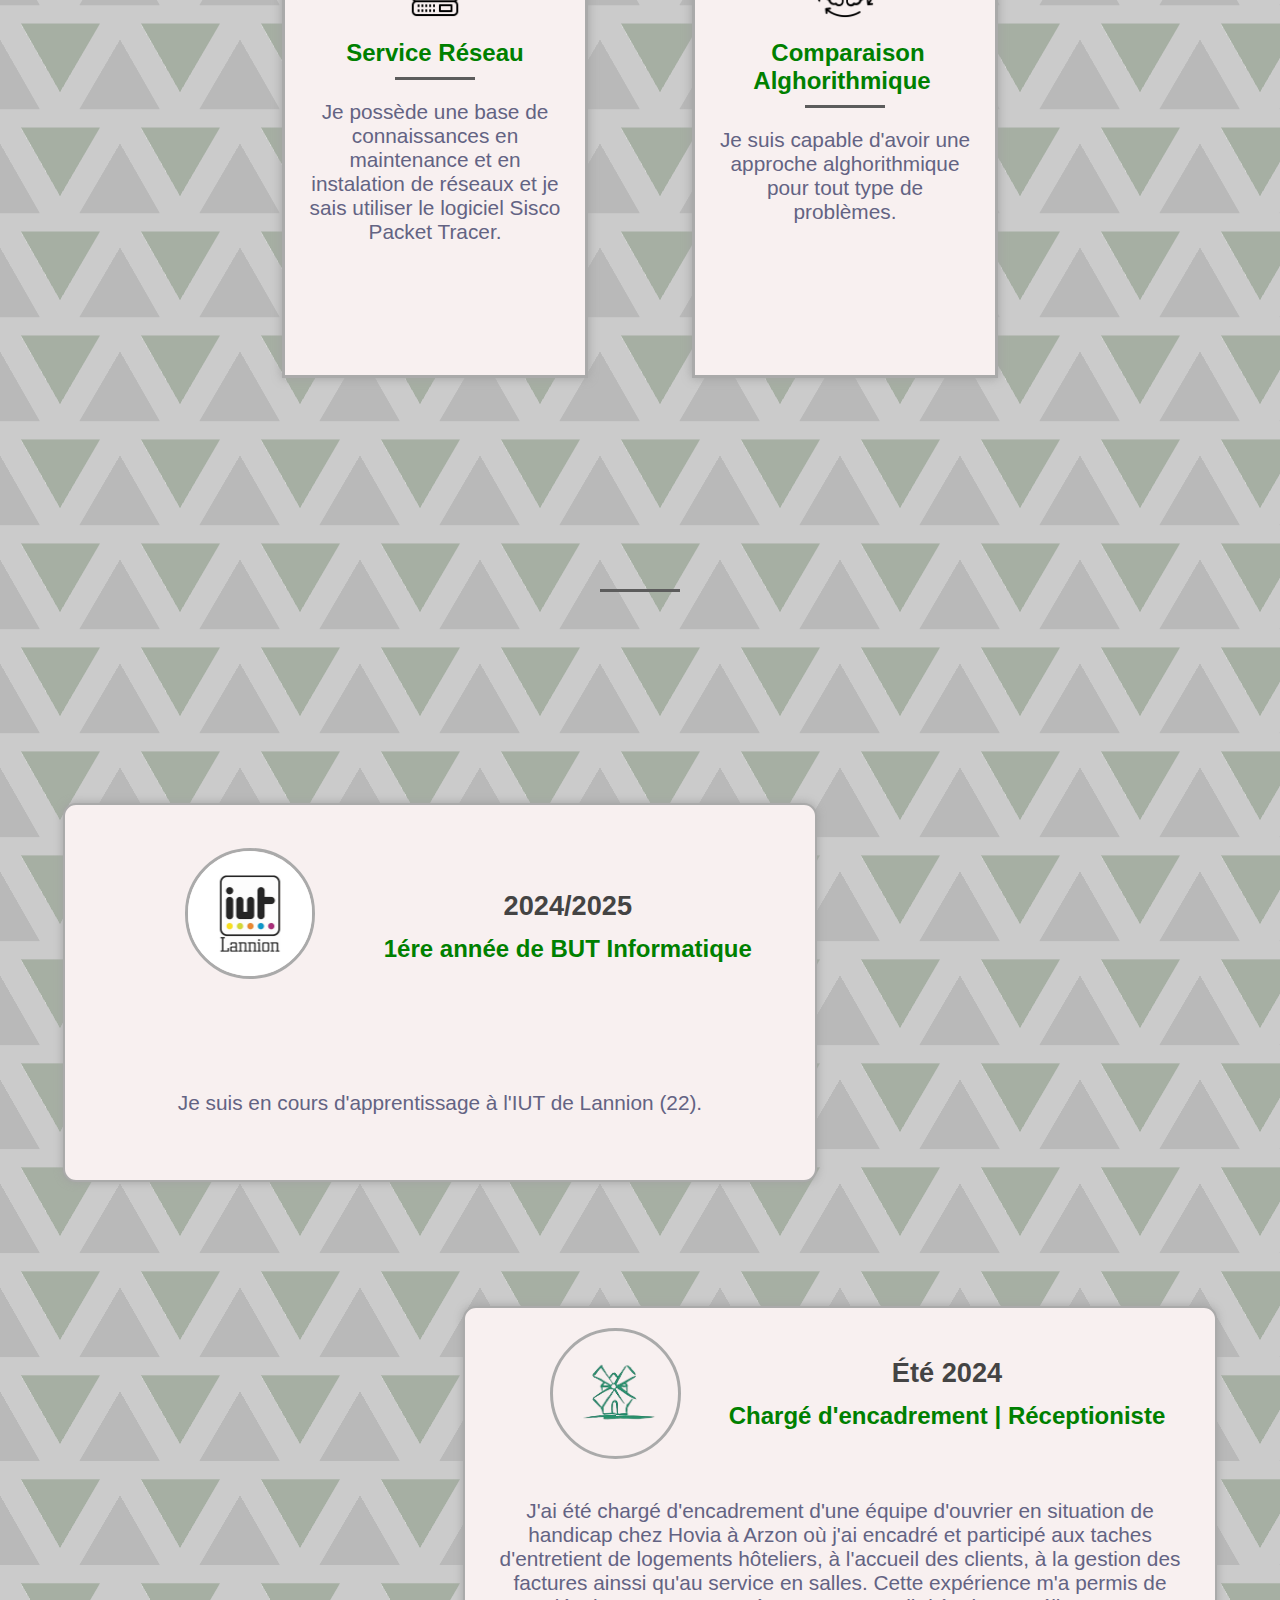
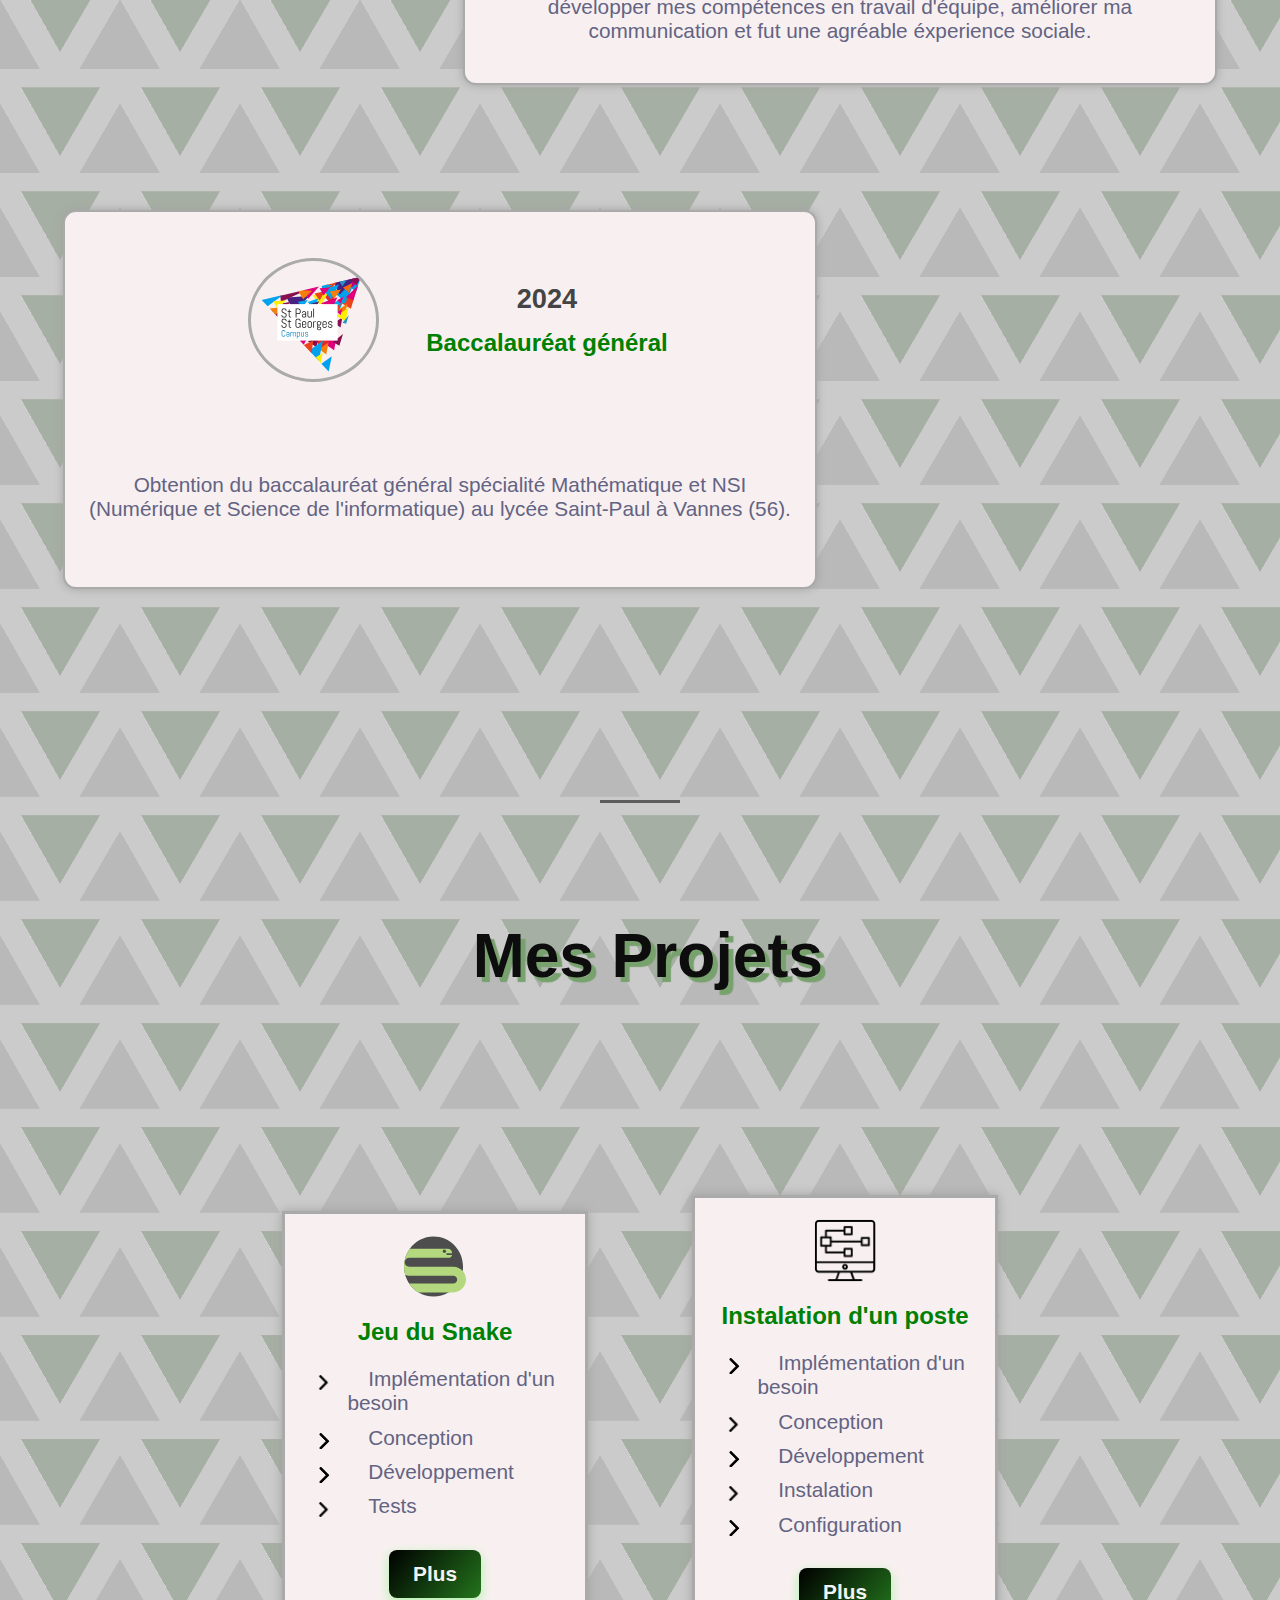
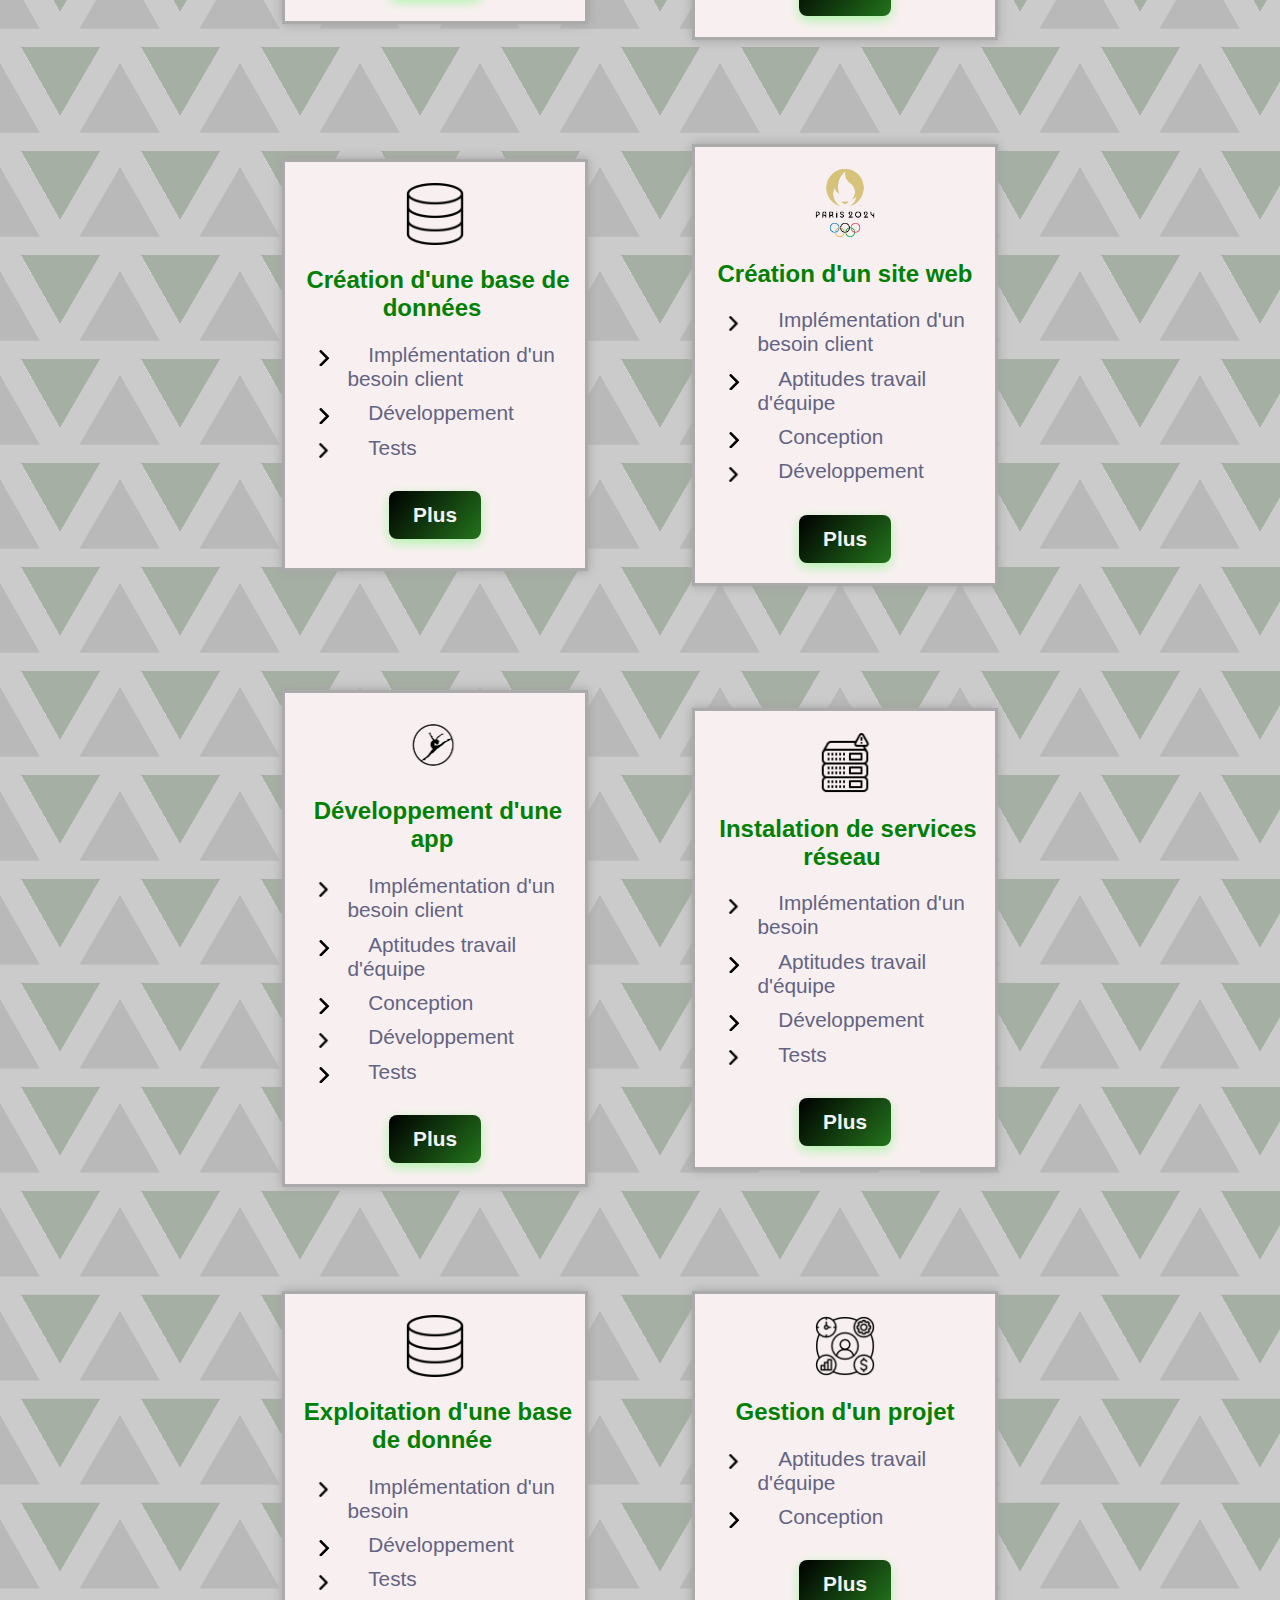
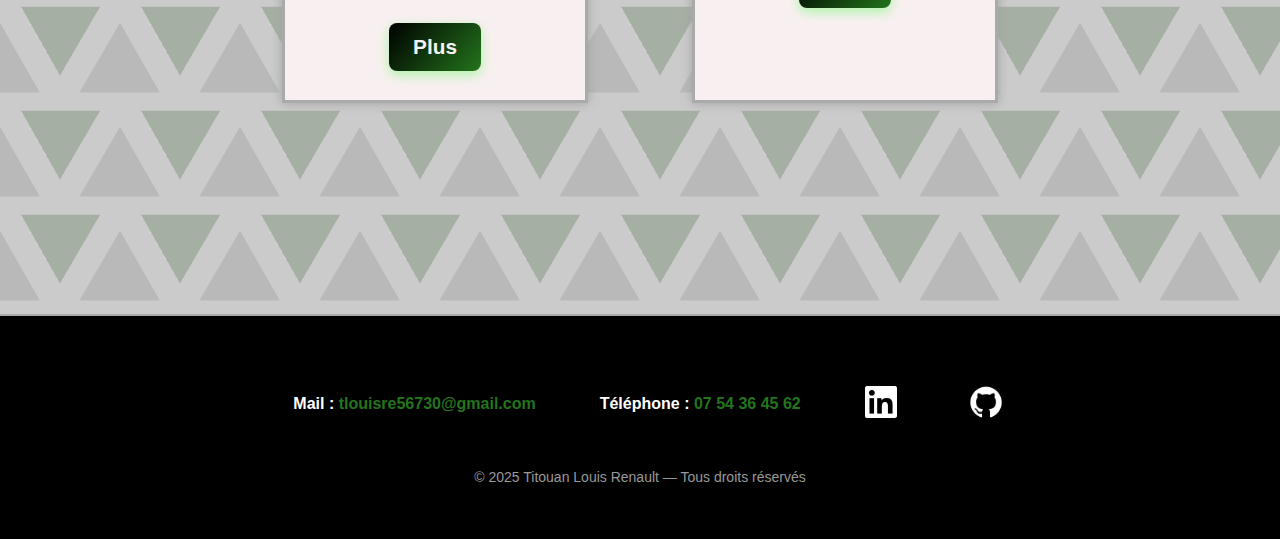
<file: index2.html>
<!DOCTYPE html>
<html>
    <head>
        <meta charset="UTF-8">
        <meta name="viewport" content="width=device-width, initial-scale=1.0">
        <title>Titouan Louis--Renault</title>
        <link rel="icon"       href="img/LogoPortfolio.png">
        <link rel="stylesheet" href="style/portfolio.css">
    </head>

    <body>

        <header>
            <nav class="menuH">
                <div class="menuH-items">
                    <a onclick="topFunction()" >PRESENTATION</a>
                    <a href="#COMPETENCES" data-i18n="competences"  >COMPETENCES</a>
                    <a href="#PARCOURS" data-i18n="diplomes"        >PARCOURS</a>
                    <a href="#PROJETS" data-i18n="projets"          >PROJETS</a>
                    <a href="#CONTACTS"                             >CONTACTS</a>
                    <div class="toggle-button-cover">
                        <div class="button-cover">
                            <div class="button r" id="button-3">
                                <input type="checkbox" class="checkbox" />
                                <div class="knobs"></div>
                                <div class="layer"></div>
                            </div>
                        </div>
                    </div>
                <div class="hamburger" onclick="toggleMenu()">☰</div>
                </div>
                <div id="mobile-menu" class="mobile-menu">
                    <a href="#PRESENTATION" class="firstCase"       >PRESENTATION</a>
                    <a href="#COMPETENCES"  data-i18n="competences" >COMPETENCES</a>
                    <a href="#PARCOURS"     data-i18n="diplomes"    >PARCOURS</a>
                    <a href="#PROJETS"      data-i18n="projets"     >PROJETS</a>
                    <a href="#CONTACTS"                             >CONTACTS</a>
                </div>
            </nav>
        </header>


        <main>
            <section id="PRESENTATION" class="AboutMe">

                <div>
                    <h1>Titouan <br>Louis Renault </h1>
                    <h2 data-i18n="aboutme" >Étudiant en 2ème année de BUT Informatique <br> à la recherche d'un stage de 8-12 semaines et d'une alternance de 12 mois</h2>
                    <a  data-i18n="telechargementCV" href="src/LOUIS--RENAULT_Titouan_CV.pdf" download class="btn-cv">Télécharger mon CV</a>
                </div>
                <img src="img/photoProfil3.png" alt="" title="">

            </section>


            <div class="separator"></div>

            


            <section class="Presentation" >

                <div class="container">
                    <h2 data-i18n="aboutmeTitle" >À propos de moi</h2>
                    <p data-i18n="aboutmeText">
                        Je m'appelle Titouan, j'ai 19 ans et actuellement ​étudiant en 2ème année de BUT informatique a l'IUT de Lannion. 
                        Je m'intéresse a un peu tout mais j'aime par dessus tout découvrire de nouvelles choses. Je m'intéresse à la musique, l'astronomie, 
                        les jeux vidéos, l'escalade. Et j'apprécie également la psychologie, la physique, la 3D et le dessin.
                    </p>
                </div>

            </section>


            <div class="separator"></div>


            <section class="Competences" id="COMPETENCES">

                    <div>
                        <img src="img/linternet.png" alt="Développement web" title="Développement web">
                        <strong> <a class="GridTitle" data-i18n="devWeb" > Développement web </a>  </strong>
                        <div class="separator"></div>
                        <a data-i18n="devWebCont" > Je possède une base de connaissances en développement Web et je sais utiliser plusieurs langages de programmation tels que HTML et CSS ainsi que la framework Bootstrap.</a>
                    </div>

                    <div>
                        <img src="img/codage.png" alt="Développement Logiciel" title="Développement Logiciel">
                        <strong> <a class="GridTitle" data-i18n="devLog" > Développement Logiciel  </a>  </strong>
                        <div class="separator"></div>
                        <a data-i18n="devLogCont" > Je suis capable de développer des logiciels en utilisant des langages tels que Java17, Python, C, javaFx ainsi que l'utilisation de Javafx Scene Builder.</a>
                    </div>

                    <div>
                        <img src="img/base-de-donnees.png" alt="Base de données" title="Base de données">
                        <strong> <a class="GridTitle" data-i18n="bdd" >  Base de données  </a>  </strong>
                        <div class="separator"></div>
                        <a data-i18n="bddCont" > Je possède une base de connaissances en base de données, je sais utiliser plusieurs logiciels tels que MySQL et Oracle. Je sais donc créer des schémas de base de données et les peupler.</a>
                    </div>

                    <div>
                        <img src="img/dossier.png" alt="Système" title="Système">
                        <strong> <a class="GridTitle" data-i18n="systeme" >  Système  </a>  </strong>
                        <div class="separator"></div>
                        <a data-i18n="systemeCont" > Je possède une base de connaissances en maintenance Système et je sais utiliser plusieurs langages tels que PHP et Bash.</a>
                    </div>

                    <div>
                        <img src="img/service-reseau.png" alt="Service Réseau" title="Service Réseau">
                        <strong> <a class="GridTitle" data-i18n="reseau" >  Service Réseau </a> </strong>
                        <div class="separator"></div>
                        <a data-i18n="reseauCont" > Je possède une base de connaissances en maintenance et en instalation de réseaux et je sais utiliser le logiciel Sisco Packet Tracer.</a>
                    </div>

                    <div>
                        <img src="img/brain-process.png" alt="" title="">
                        <strong> <a class="GridTitle" data-i18n="compAlgo" > Comparaison Alghorithmique  </a>  </strong>
                        <div class="separator"></div>
                        <a data-i18n="compAlgoCont" > Je suis capable d'avoir une approche alghorithmique pour tout type de problèmes.</a>
                    </div>

            </section>


            <div class="separator"></div>


            <section class="Parcours" id="PARCOURS">

                    <div class="ParcLeft"> <a href="https://iut-lannion.univ-rennes.fr/" >
                        <img src="img/Logo-IUT.png" alt="Logo IUT" title="Logo IUT"> </a>
                        <div>
                            <strong> <a class="Date" > 2024/2025 </a> </strong>
                            <strong> <a class="GridTitle" data-i18n="IUT" > 1ére année de BUT Informatique </a>  </strong>
                        </div>
                        <a data-i18n="IUTCont" > Je suis en cours d'apprentissage à l'IUT de Lannion (22).</a>
                    </div>       

                    <div class="ParcRight">
                        <img src="img/logo-Moulin-Vert.png" alt="Logo Moulin Vert" title="Logo Moulin Vert">
                        <div>
                            <strong> <a class="Date" data-i18n="ete2024"> Été 2024 </a> </strong>
                            <strong> <a class="GridTitle" data-i18n="Moulin" > Chargé d'encadrement | Réceptioniste </a>  </strong>
                        </div>
                        <a data-i18n="MoulinCont" > J'ai été chargé d'encadrement d'une équipe d'ouvrier en situation de handicap chez Hovia à Arzon où j'ai encadré et participé aux taches d'entretient de logements hôteliers, à l'accueil des clients, à la gestion des factures ainssi qu'au service en salles. Cette expérience m'a permis de développer mes compétences en travail d'équipe, améliorer ma communication et fut une agréable éxperience sociale.</a>
                    </div>

                    <div class="ParcLeft">
                        <img src="img/logo-st-paul-st-georges.svg" alt="Logo Saint Paul" title="Logo Saint Paul">
                        <div>
                            <strong> <a class="Date" > 2024 </a> </strong>
                            <strong> <a class="GridTitle" data-i18n="BAC"> Baccalauréat général </a>  </strong>
                        </div>
                        <a data-i18n="BACCont" > Obtention du baccalauréat général spécialité Mathématique et NSI (Numérique et Science de l'informatique) au lycée Saint-Paul à Vannes (56).</a>
                    </div>

                    

            </section>


            <div class="separator"></div>


            <h1 class="ProjTiltle" data-i18n="TitreProjets"> Mes Projets </h1>


            <section class="Projets" id="PROJETS">

                    <div>
                        <img src="img/snake.svg" alt="Snake" title="Snake">
                        <strong> <a class="GridTitle" data-i18n="Snake" > Jeu du Snake </a>  </strong>
                        <ul>
                            <li> <a data-i18n="ImpBesoin"> Implémentation d'un besoin </a> </li>
                            <li> <a> Conception </a> </li>
                            <li> <a data-i18n="Dév"> Développement </a> </li>
                            <li> <a> Tests </a> </li>
                        </ul>
                        <a class="btnVoirPLus" onclick="openModal('modal1')" > Plus </a>
                        
                    </div>

                    <div>
                        <img src="img/computer.png" alt="PHP" title="PHP">
                        <strong> <a class="GridTitle" data-i18n="InstPoste" > Instalation d'un poste </a>  </strong>
                        <ul>
                            <li> <a data-i18n="ImpBesoin"> Implémentation d'un besoin </a> </li>
                            <li> <a> Conception </a> </li>
                            <li> <a data-i18n="Dév"> Développement </a> </li>
                            <li> <a> Instalation </a> </li>
                            <li> <a> Configuration </a> </li>
                        </ul>
                        <a class="btnVoirPLus" onclick="openModal('modal2')" > Plus </a>

                    </div>

                    <div>
                        <img src="img/base-de-donnees.png" alt="BDD" title="BDD">
                        <strong> <a class="GridTitle" data-i18n="CreatBDD" > Création d'une base de données </a>  </strong>
                        <ul>
                            <li> <a data-i18n="ImpBesoinCli"> Implémentation d'un besoin client </a> </li>
                            <li> <a data-i18n="Dév"> Développement </a> </li>
                            <li> <a> Tests </a> </li>
                            
                        </ul>
                        <a class="btnVoirPLus" onclick="openModal('modal3')" > Plus </a>

                    </div>

                    <div>
                        <img src="img/Logo_JO_dete_-_Paris_2024.svg_.webp" alt="JO 2024" title="JO 2024">
                        <strong> <a class="GridTitle" data-i18n="JO2024" > Création d'un site web </a>  </strong>
                        <ul>
                            <li> <a data-i18n="ImpBesoinCli"> Implémentation d'un besoin client </a> </li>
                            <li> <a data-i18n="AptTE"> Aptitudes travail d'équipe </a> </li>
                            <li> <a> Conception </a> </li>
                            <li> <a data-i18n="Dév"> Développement </a> </li>
                        </ul>
                        <a class="btnVoirPLus" onclick="openModal('modal4')" > Plus </a>

                    </div>

                    <div>
                        <img src="img/EllaDance.png" alt="App" title="App">
                        <strong> <a class="GridTitle" data-i18n="devApp" > Développement d'une<br>app </a>  </strong>
                        <ul>
                            <li> <a data-i18n="ImpBesoinCli"> Implémentation d'un besoin client </a> </li>
                            <li> <a data-i18n="AptTE"> Aptitudes travail d'équipe </a> </li>
                            <li> <a> Conception </a> </li>
                            <li> <a data-i18n="Dév"> Développement </a> </li>
                            <li> <a> Tests </a> </li>
                        </ul>
                        <a class="btnVoirPLus" onclick="openModal('modal5')" > Plus </a>

                    </div>

                    <div>
                        <img src="img/service-reseau.png" alt="Service Réseau" title="Service Réseau">
                        <strong> <a class="GridTitle" data-i18n="ServRes" > Instalation de services réseau </a>  </strong>
                        <ul>
                            <li> <a data-i18n="ImpBesoin"> Implémentation d'un besoin </a> </li>
                            <li> <a data-i18n="AptTE"> Aptitudes travail d'équipe </a> </li>
                            <li> <a data-i18n="Dév"> Développement </a> </li>
                            <li> <a> Tests </a> </li>
                        </ul>
                        <a class="btnVoirPLus" onclick="openModal('modal6')" > Plus </a>

                    </div>

                    <div>
                        <img src="img/base-de-donnees.png" alt="ExpBDD" title="ExpBDD">
                        <strong> <a class="GridTitle" data-i18n="ExpBDD" > Exploitation d'une base de donnée </a>  </strong>
                        <ul>
                            <li> <a data-i18n="ImpBesoin"> Implémentation d'un besoin </a> </li>
                            <li> <a data-i18n="Dév"> Développement </a> </li>
                            <li> <a> Tests </a> </li>
                        </ul>
                        <a class="btnVoirPLus" onclick="openModal('modal7')" > Plus </a>

                    </div>

                    <div>
                        <img src="img/gestion-de-projet.png" alt="GProj" title="GProj">
                        <strong> <a class="GridTitle" data-i18n="GProj" > Gestion d'un projet </a>  </strong>
                        <ul>
                            <li> <a data-i18n="AptTE"> Aptitudes travail d'équipe </a> </li>
                            <li> <a> Conception </a> </li>
                        </ul>
                        
                        <a class="btnVoirPLus" onclick="openModal('modal8')" > Plus </a>

                    </div>
    
            </section>

            <!-- Modals -->

            <div id="modal1" class="modal">
                <div class="modal-content">
                    <button class="close" onclick="closeModal('modal1')">&times;</button>
                    <h2 data-i18n="Snake">  Jeu du Snake</h2>
                    <div class="contenuModal">
                        <h3 data-i18n="Obj"> Objectifs </h3>
                        <p data-i18n="SnakeObjCont">Conceptualiser et développer un jeu de snake en langage C a partir d'un cahier des charges. Remplire des batteries de tests. </p>
                        <h3 data-i18n="Déroul"> Déroulement </h3>
                        <p data-i18n="SnakeDéroul" class="etapes" >étape 1 : maquette <br> étape 2 : cahier de tests <br> étape 3 : algorithme et décomposition <br> étape 4 : code source <br> étape 5 : traces d'exécution</p>
                    </div>
                </div>
            </div>

            <div id="modal2" class="modal">
                <div class="modal-content">
                    <span class="close" onclick="closeModal('modal2')">&times;</span>
                    <h2 data-i18n="InstPosDev">Instalation d'un poste de développement</h2>
                    <div class="contenuModal">
                        <h3 data-i18n="Obj"> Objectifs </h3>
                        <p data-i18n="InstPosDevObj">Exploitation de conteneurs Docker 'utilitaires' et création d'un Workflow chaînant ces conteneurs. L'objectif était la mise en place de briques logicielles s'intégrant à un environnement de développement complexe. Ces briques logicielles conteneurisées formaient un mécanisme quasi-automatique redéployable, à peu de frais (temps et compétences), ultérieurement et/ou par d'autres développeurs.
                    Le projet permettait de générer des PDF de rapports commerciaux régionaux d'une entreprise.</p>
                        <h3 data-i18n="Déroul"> Déroulement </h3>
                        <p data-i18n="InstPosDevDéroul" class="etapes" >
                            Installation d'un poste pour le développement : mise en œuvre d'une chaîne de processus (workflow) s'intégrant dans un environnement de développement.<br>
                            étape 1 : Identifier les outils nécessaires<br>
                            étape 2 : Préparation des fichiers de test (donnés et configs)<br>
                            étape 3 : Proposition d'un workflow enchaînant les outils<br>
                            étape 4 : Production finale et ""scriptage"" du workflow</p>
                    </div>
                </div>
            </div>

            <div id="modal3" class="modal">
                <div class="modal-content">
                    <span class="close" onclick="closeModal('modal3')">&times;</span>
                    <h2 data-i18n="CreatBDDFoot">Création d'une base de donnée de Football</h2>
                    <div class="contenuModal">
                        <h3 data-i18n="Obj"> Objectifs </h3>
                        <p data-i18n="CreatBDDFootObj">Création d'une base de donnée simulant le fonctionnement de ligues et de saisons du Football. </p>
                        <h3 data-i18n="Déroul"> Déroulement </h3>
                        <p data-i18n="CreatBDDFootDéroul" class="etapes" >
                            étape 1 : critique de la base de données existante + proposition d'un nouveau modèle (incluant les correstions) et sa transformation en modèle relationnel (script SQL)<br>
                            étape 2 : répondre aux différentes requêtes (livrable sous forme de script SQL)<br>
                            étape 3 : extension de la base de données (diagramme de classe + implémentation SQL) + proposition d'un jeu de données test pour peupler la nouvelle base de données</p><br>
                    </div>
                </div>
            </div>

            <div id="modal4" class="modal">
                <div class="modal-content">
                    <span class="close" onclick="closeModal('modal4')">&times;</span>
                    <h2 data-i18n="CreatWEB">Création d'un site web pour les J-O 2024</h2>
                    <div class="contenuModal">
                        <h3 data-i18n="Obj"> Objectifs </h3>
                        <p data-i18n="CreatWEBObj">Création d'un site web pour les J-O 2024 sur un sport en particulier. Maquettage et développement HTML, CSS et JavaScript.</p>
                        <h3 data-i18n="Déroul"> Déroulement </h3>
                        <p data-i18n="CreatWEBDéroul" class="etapes" >
                            étape 1 : Organisation d'équipe : répartition du travail, rôles....<br>
                            étape 1 : Compréhension et rédaction des besoins<br>
                            étape 1 : Réalisation de l'arborescence<br>
                            étape 1 : Création de la charte graphique<br>
                            étape 1 : Maquettage<br>
                            étape 1 : Programmation avec outil de versionning<br>
                            étape 1 : Présentation orale en équipe</p>
                    </div>
                </div>
            </div>

            <div id="modal5" class="modal">
                <div class="modal-content">
                    <span class="close" onclick="closeModal('modal5')">&times;</span>
                    <h2 data-i18n="DévAPP">Développement d'une application de gestion d'une association de dance</h2>
                    <div class="contenuModal">
                        <h3 data-i18n="Obj"> Objectifs </h3>
                        <p data-i18n="DévAPPObj"> Conception, gestion et développement d'un logiciel de gestion d'une association de dance. </p>
                        <h3 data-i18n="Déroul"> Déroulement </h3>
                        <p data-i18n="DévAPPDéroul" class="etapes">étape 1 : Rédaction SEL <br>étape 2 : Organigrame tâches <br> étape 3 : Matrice RACI <br> étape 4 : Estimation des charges <br> étape 5 : Maquettage <br> étape 6 : Développement</p>
                    </div>
                </div>
            </div>

            <div id="modal6" class="modal">
                <div class="modal-content">
                    <span class="close" onclick="closeModal('modal6')">&times;</span>
                    <h2 data-i18n="InstServRes">Instalation de services réseau</h2>
                    <div class="contenuModal">
                        <h3 data-i18n="Obj"> Objectifs </h3>
                        <p data-i18n="InstServResObj">Création et configuration d'un environnement appache pour mettre en oeuvre un site et l'automatiser.</p>
                        <h3 data-i18n="Déroul"> Déroulement </h3>
                        <p data-i18n="InstServResDéroul" class="etapes" >étape 1 : création serveur <br> étape 2 : configuration apache <br> étape 3 : création de scripts d'automatisation </p>
                    </div>
                </div>
            </div>

            <div id="modal7" class="modal">
                <div class="modal-content">
                    <span class="close" onclick="closeModal('modal7')">&times;</span>
                    <h2 data-i18n="ExplBDD">Exploitation d'une base de donnée</h2>
                    <div class="contenuModal">
                        <h3 data-i18n="Obj"> Objectifs </h3>
                        <p data-i18n="ExplBDDObj">Implémentation et peuplement d'un shéma relationel. Exploitation et analyse des données. </p>
                        <h3 data-i18n="Déroul"> Déroulement </h3>
                        <p data-i18n="ExplBDDDéroul" class="etapes" >étape 1 : Traduction/implantation d'un schéma relationnel <br> étape 2 : Peuplement de la base de données <br> étape 3 : Exploitation de la base de données<br> étape 4 : Analyse statistique des données </p>
                    </div>
                </div>
            </div>

            <div id="modal8" class="modal">
                <div class="modal-content">
                    <span class="close" onclick="closeModal('modal8')">&times;</span>
                    <h2 data-i18n="GestProj">Gestion d'un projet et mise en oeuvre d'un team building</h2>
                    <div class="contenuModal">
                        <h3 data-i18n="Obj"> Objectifs </h3>
                        <p data-i18n="GestProjObj">Tournage et montage d'une vidéo de promotion d'un team building sur l'Ile de Bréhat.</p>
                        <h3 data-i18n="Déroul"> Déroulement </h3>
                        <p data-i18n="GestProjDéroul" class="etapes" >étape 1 : Rédaction d'un rapport d'organisation <br> étape 2 : Création d'une infographie <br> étape 3 : Tournage d'une vidéo de promotion <br> étape 4 : Montage d'une vidéo de promotion</p>
                    </div>
                </div>
            </div>
                        
        </main>

        <footer id="CONTACTS" class="Contact">
            <section>
                <div>
                    <ul class="contact-list">
                    <li>  <strong>Mail : <a href="mailto:tlouisre56730@gmail.com">tlouisre56730@gmail.com</a> </strong> </li>
                    <li>  <strong data-i18n="tel" >Téléphone : <a>07 54 36 45 62</a></strong></li>
                    <li>  <a href="https://www.linkedin.com/in/titouan-louis-renault-623956356/" target="_blank" title="Visiter le site">  <img src="img/linkedin.png" alt="Bouton image" class="image-button">  </a>  </li>
                    <li>  <a href="https://github.com/Magick0/Portfolio" target="_blank" title="Visiter le site">  <img src="img/github.png" alt="Bouton image" class="image-button-github">  </a>  </li>



                    </ul>
                </div>
                <p class="copyright" data-i18n="copyright">© 2025 Titouan Louis Renault — Tous droits réservés</p>
            </section>
        </footer>
        <script src="script/code.js"></script>
    </body>
</html>
</file>
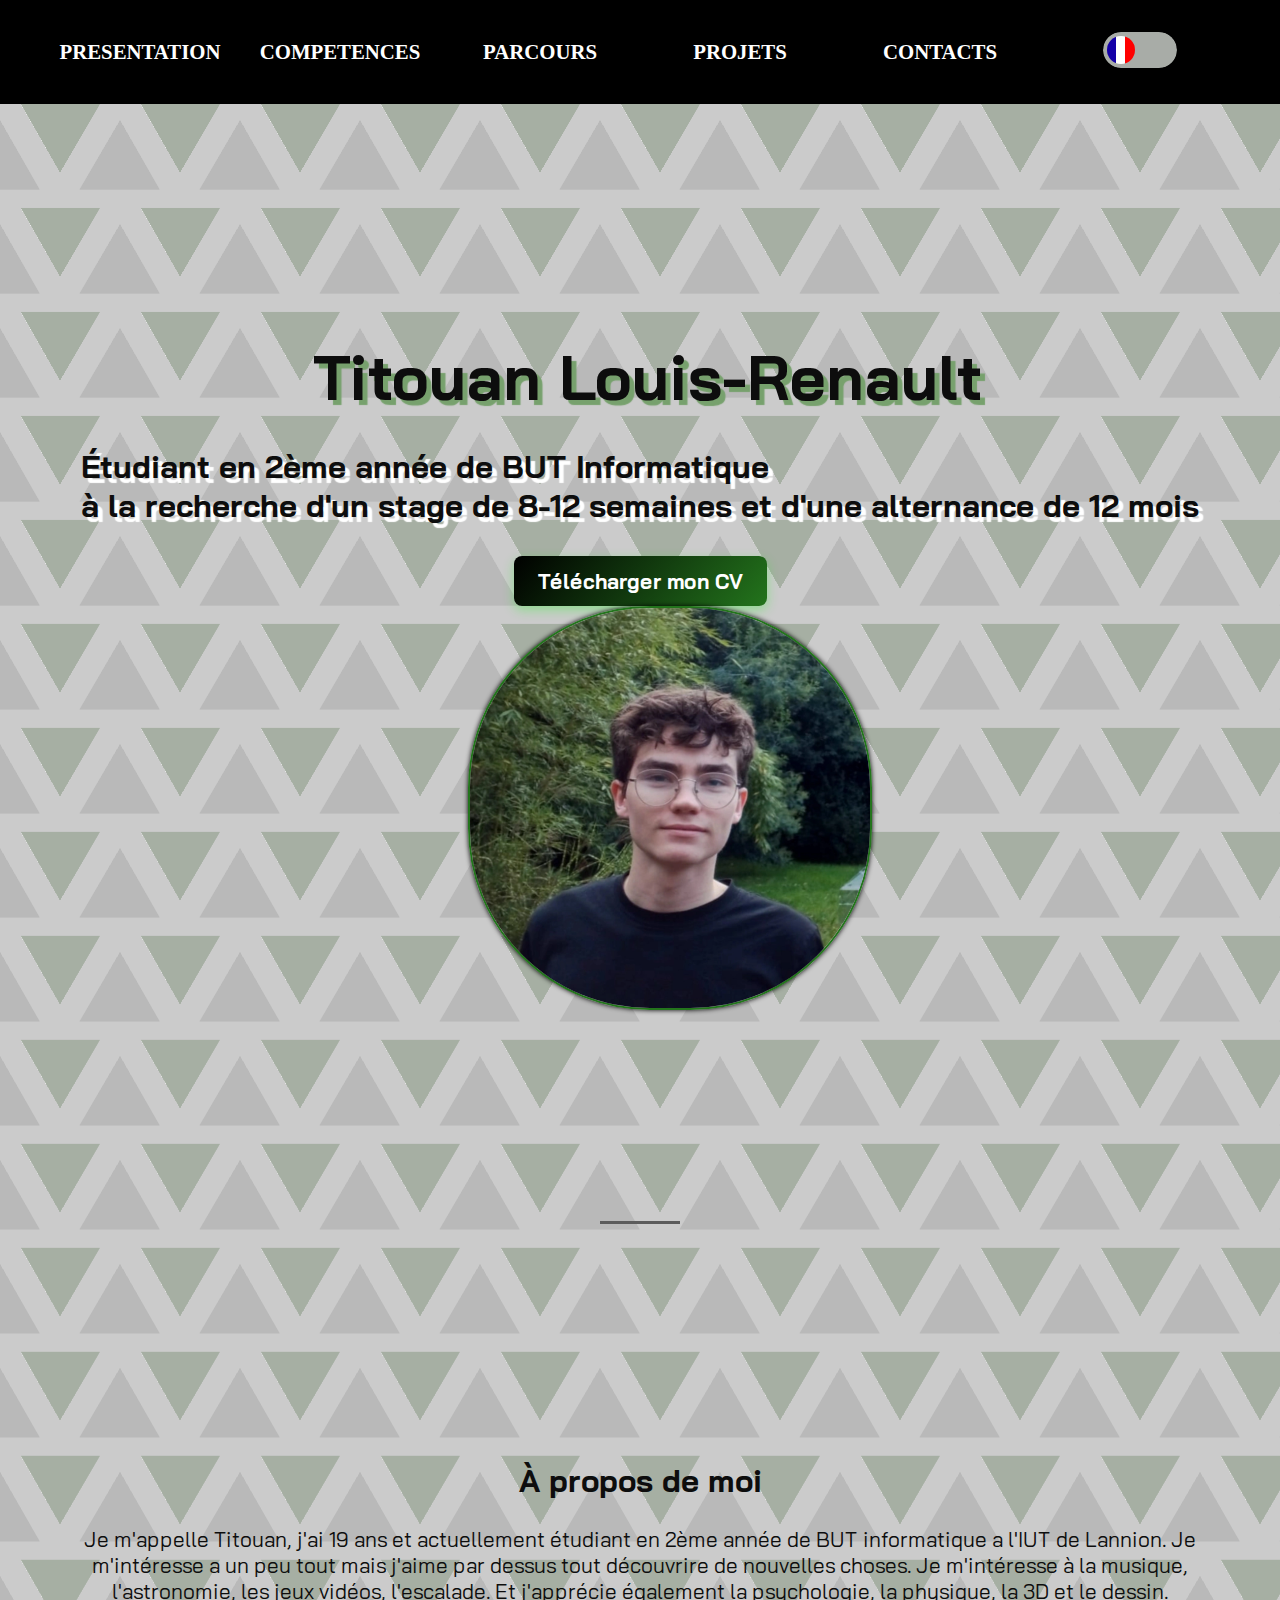
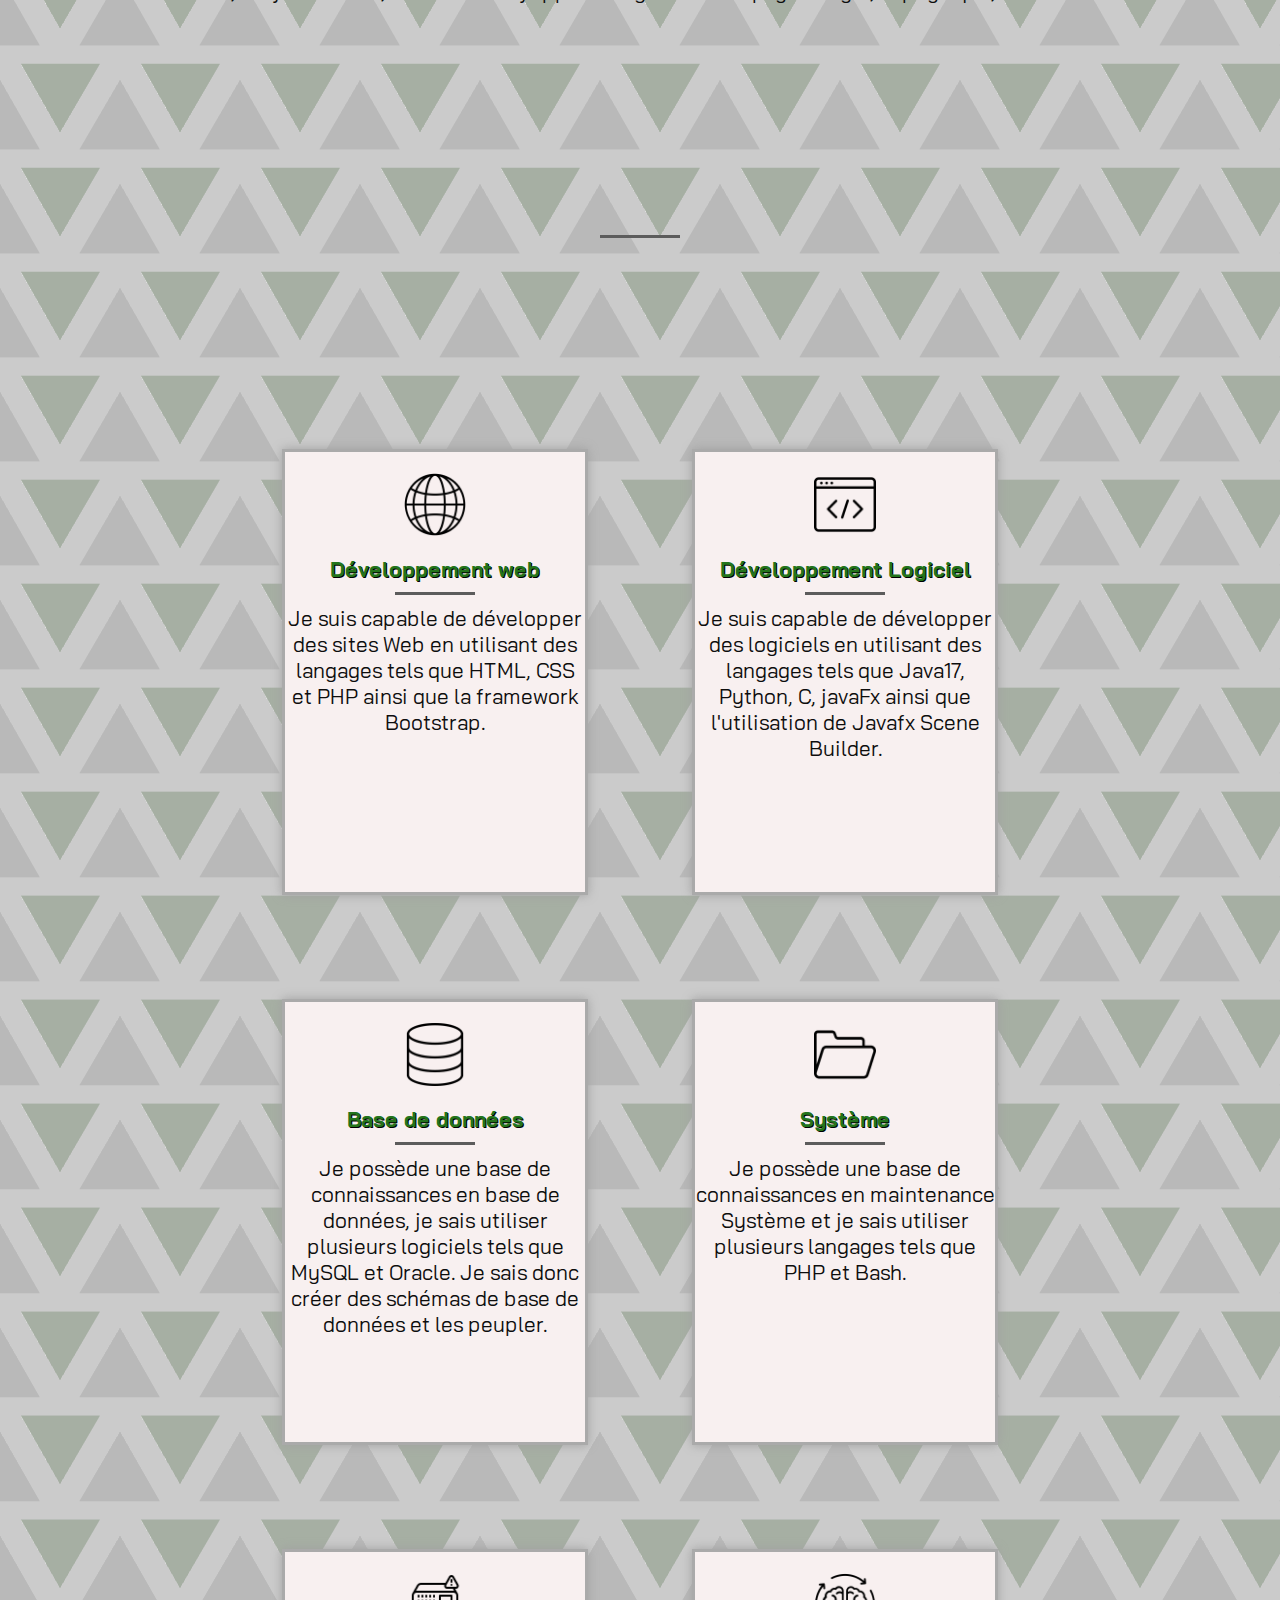
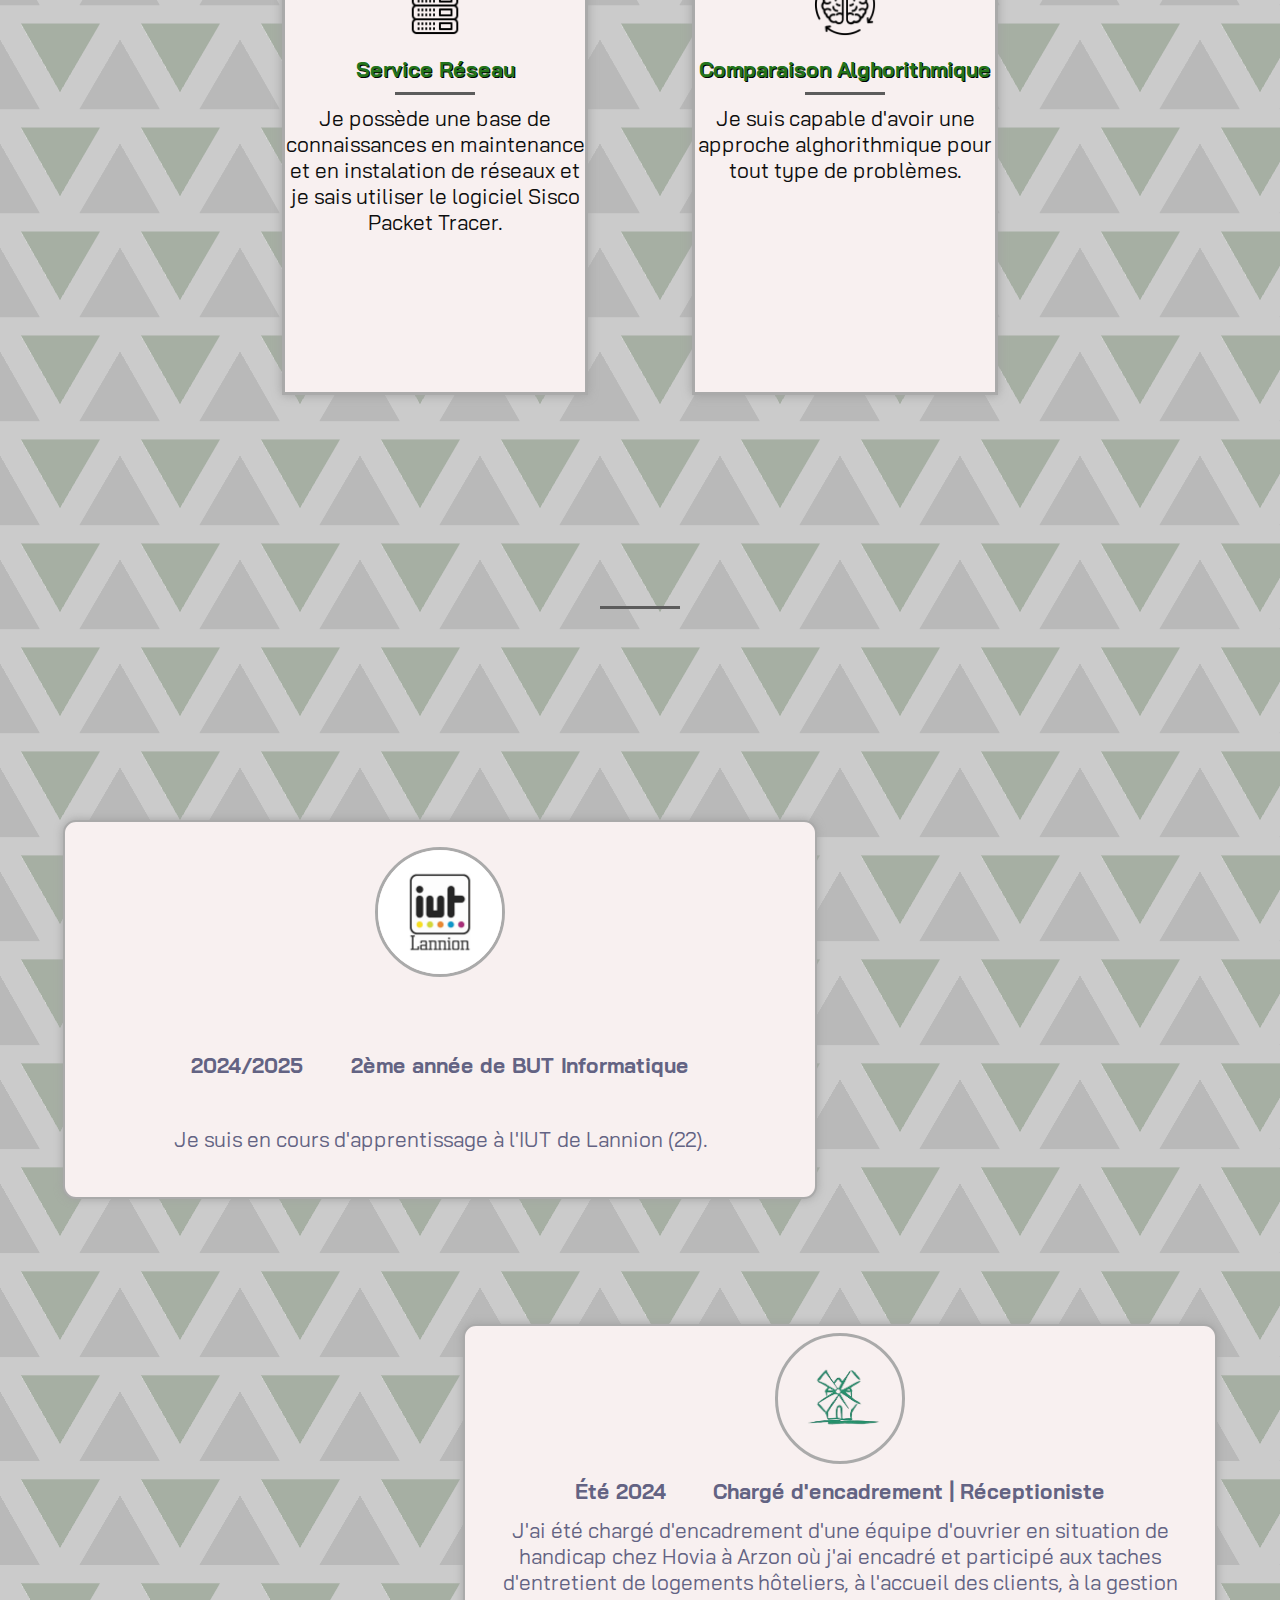
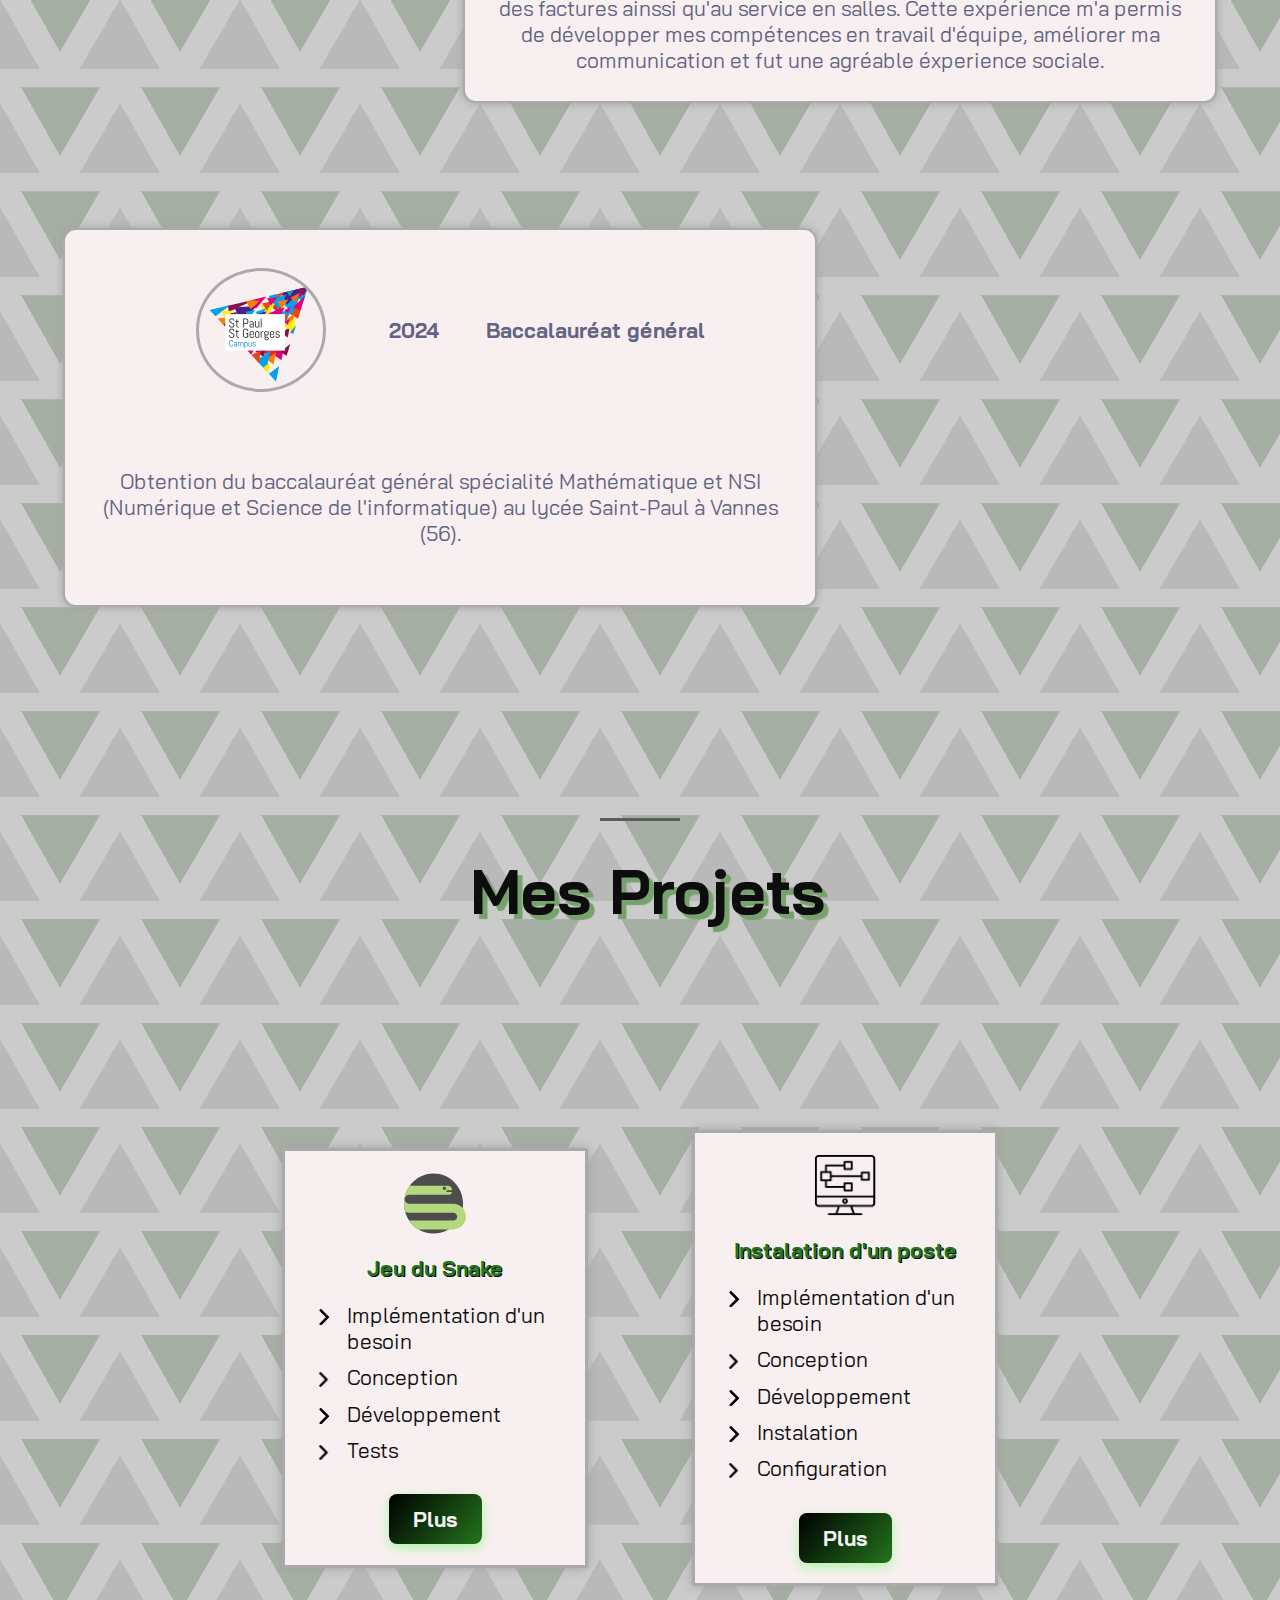
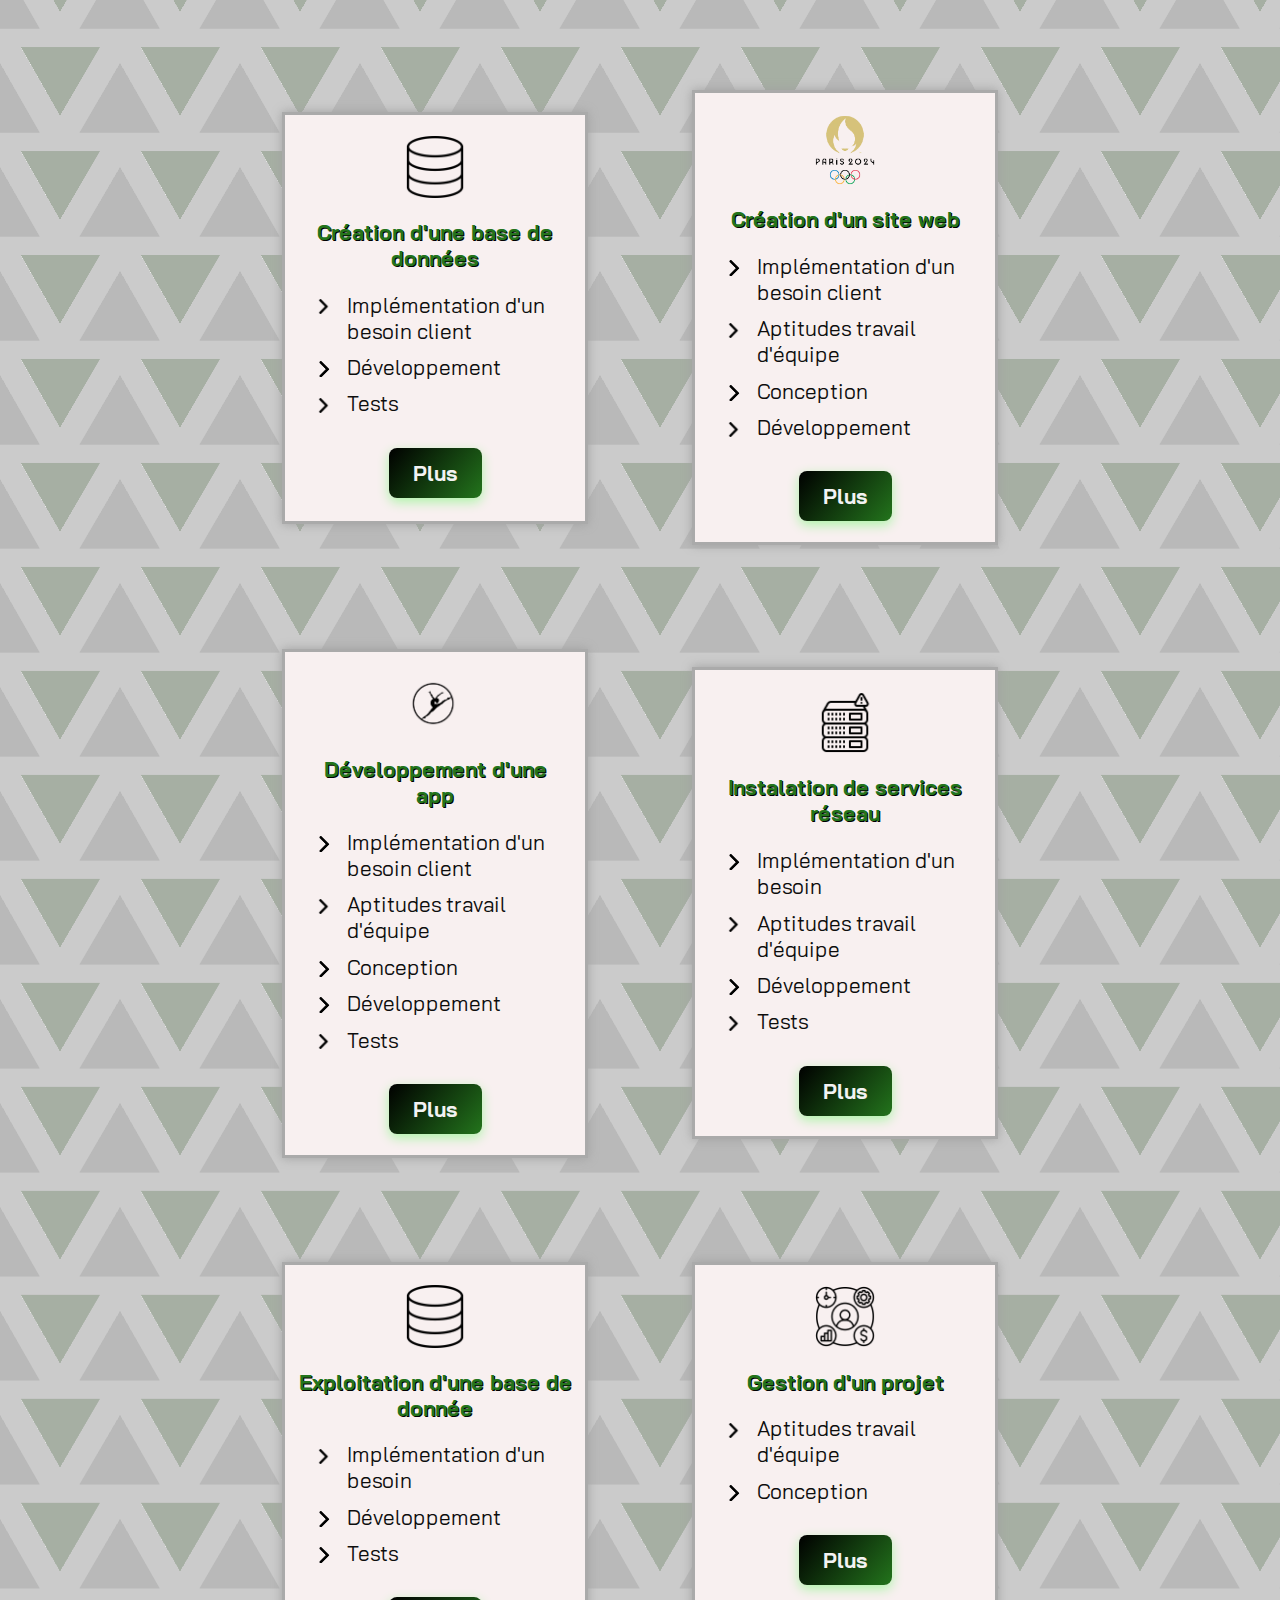
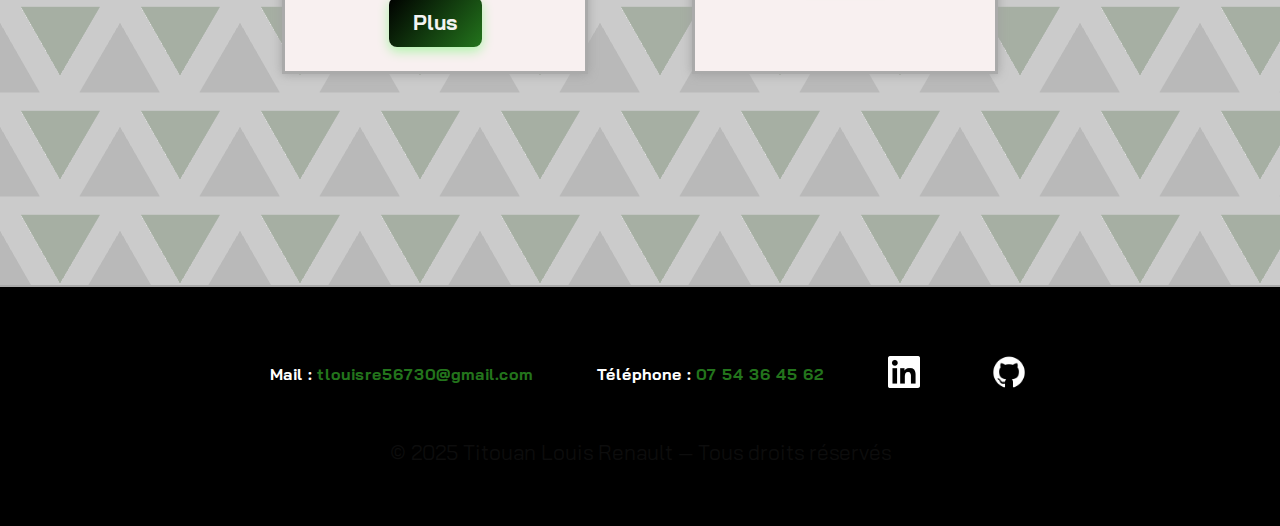
<file: indexFinal.html>
<!DOCTYPE html>
<html>
    <head>
        <meta charset="UTF-8">
        <meta name="viewport" content="width=device-width, initial-scale=1.0">
        <title>Titouan Louis--Renault</title>
        <link rel="icon"       href="img/LogoPortfolio.png">
        <link rel="stylesheet" href="style/index.css">
    </head>


    <body>
        <header>
            <nav>
                <div>
                    <a onclick="topFunction()"                      >PRESENTATION</a>
                    <a href="#COMPETENCES" data-trad="competences"  >COMPETENCES</a>
                    <a href="#PARCOURS" data-trad="diplomes"        >PARCOURS</a>
                    <a href="#PROJETS" data-trad="projets"          >PROJETS</a>
                    <a href="#CONTACTS"                             >CONTACTS</a>

                    <div>
                        <div>
                            <div id="button-3">
                                <input type="checkbox"/>
                                <div id="knobs"></div>
                                <div id="switchFond"></div>
                            </div>
                        </div>
                    </div>

                    <!-- 
                    <button id="burgerBtn" aria-expanded="false" aria-controls="mainNav" aria-label="Ouvrir le menu">
                        <span class="barre"></span>
                        <span class="barre"></span>
                        <span class="barre"></span>
                    </button> 

                    <div id="burgerCont">
                        <a href="#PRESENTATION"                         >PRESENTATION</a>
                        <a href="#COMPETENCES" data-trad="competences"  >COMPETENCES</a>
                        <a href="#PARCOURS" data-trad="diplomes"        >PARCOURS</a>
                        <a href="#PROJETS" data-trad="projets"          >PROJETS</a>
                        <a href="#CONTACTS"                             >CONTACTS</a>
                    </div>
                    -->
                </div>
            </nav>
        </header>


        <main>
            <section id="PRESENTATION">
                <div>
                    <h1>Titouan Louis-Renault </h1>
                    <h2 data-trad="aboutme">Étudiant en 2ème année de BUT Informatique <br> à la recherche d'un stage de 8-12 semaines et d'une alternance de 12 mois</h2>
                    <a  data-trad="telechargementCV" href="src/CV_Titouan_LOUIS--RENAULT.pdf" download class="btn-cv">Télécharger mon CV</a>
                </div>

                <img src="img/photoProfil.webp" alt="Photo de profil" title="Photo de profil">
            </section>


            <div class="separator"></div>


            <section>
                <div>
                    <h2 data-trad="aboutmeTitle">À propos de moi</h2>
                    <p data-trad="aboutmeText">
                        Je m'appelle Titouan, j'ai 19 ans et actuellement ​étudiant en 2ème année de BUT informatique a l'IUT de Lannion. 
                        Je m'intéresse a un peu tout mais j'aime par dessus tout découvrire de nouvelles choses. Je m'intéresse à la musique, l'astronomie, 
                        les jeux vidéos, l'escalade. Et j'apprécie également la psychologie, la physique, la 3D et le dessin.
                    </p>
                </div>
            </section>


            <div class="separator"></div>


            <section id="COMPETENCES">
                <div>
                    <img src="img/linternet.png" alt="Développement web" title="Développement web">
                    <strong> <a data-trad="devWeb" > Développement web </a>  </strong>
                    <div class="separator"></div>
                    <a data-trad="devWebCont" > Je suis capable de développer des sites Web  en utilisant des langages tels que HTML, CSS et PHP ainsi que la framework Bootstrap.</a>
                </div>

                <div>
                    <img src="img/codage.png" alt="Développement Logiciel" title="Développement Logiciel">
                    <strong> <a data-trad="devLog" > Développement Logiciel  </a>  </strong>
                    <div class="separator"></div>
                    <a data-trad="devLogCont" > Je suis capable de développer des logiciels en utilisant des langages tels que Java17, Python, C, javaFx ainsi que l'utilisation de Javafx Scene Builder.</a>
                </div>

                <div>
                    <img src="img/base-de-donnees.png" alt="Base de données" title="Base de données">
                    <strong> <a data-trad="bdd" >  Base de données  </a>  </strong>
                    <div class="separator"></div>
                    <a data-trad="bddCont" > Je possède une base de connaissances en base de données, je sais utiliser plusieurs logiciels tels que MySQL et Oracle. Je sais donc créer des schémas de base de données et les peupler.</a>
                </div>

                <div>
                    <img src="img/dossier.png" alt="Système" title="Système">
                    <strong> <a data-trad="systeme" >  Système  </a>  </strong>
                    <div class="separator"></div>
                    <a data-trad="systemeCont" > Je possède une base de connaissances en maintenance Système et je sais utiliser plusieurs langages tels que PHP et Bash.</a>
                </div>

                <div>
                    <img src="img/service-reseau.png" alt="Service Réseau" title="Service Réseau">
                    <strong> <a data-trad="reseau" >  Service Réseau </a> </strong>
                    <div class="separator"></div>
                    <a data-trad="reseauCont" > Je possède une base de connaissances en maintenance et en instalation de réseaux et je sais utiliser le logiciel Sisco Packet Tracer.</a>
                </div>

                <div>
                    <img src="img/brain-process.png" alt="Comparaison Alghorithmique" title="Comparaison Alghorithmique">
                    <strong> <a data-trad="compAlgo" > Comparaison Alghorithmique  </a>  </strong>
                    <div class="separator"></div>
                    <a data-trad="compAlgoCont" > Je suis capable d'avoir une approche alghorithmique pour tout type de problèmes.</a>
                </div>
            </section>


            <div class="separator"></div>


            <section id="PARCOURS">
                <div class="ParcLeft"> <a href="https://iut-lannion.univ-rennes.fr/" >
                    <img src="img/Logo-IUT.png" alt="Logo IUT" title="Logo IUT"> </a>
                    <div>
                        <strong> <a> 2024/2025 </a> </strong>
                        <strong> <a  data-trad="IUT" > 2ème année de BUT Informatique </a>  </strong>
                    </div>
                    <a data-trad="IUTCont" > Je suis en cours d'apprentissage à l'IUT de Lannion (22).</a>
                </div>       

                <div class="ParcRight">
                    <img src="img/logo-Moulin-Vert.png" alt="Logo Moulin Vert" title="Logo Moulin Vert">
                    <div>
                        <strong> <a data-trad="ete2024"> Été 2024 </a> </strong>
                        <strong> <a data-trad="Moulin" > Chargé d'encadrement | Réceptioniste </a>  </strong>
                    </div>
                    <a data-trad="MoulinCont" > J'ai été chargé d'encadrement d'une équipe d'ouvrier en situation de handicap chez Hovia à Arzon où j'ai encadré et participé aux taches d'entretient de logements hôteliers, à l'accueil des clients, à la gestion des factures ainssi qu'au service en salles. Cette expérience m'a permis de développer mes compétences en travail d'équipe, améliorer ma communication et fut une agréable éxperience sociale.</a>
                </div>

                    <div class="ParcLeft">
                    <img src="img/logo-st-paul-st-georges.svg" alt="Logo Saint Paul" title="Logo Saint Paul">
                    <div>
                        <strong> <a> 2024 </a> </strong>
                        <strong> <a  data-trad="BAC"> Baccalauréat général </a>  </strong>
                    </div>
                    <a data-trad="BACCont" > Obtention du baccalauréat général spécialité Mathématique et NSI (Numérique et Science de l'informatique) au lycée Saint-Paul à Vannes (56).</a>
                </div>
            </section>


            <div class="separator"></div>


            <h1 data-trad="TitreProjets"> Mes Projets </h1>


            <section id="PROJETS">
                <div>
                    <img src="img/snake.svg" alt="Snake" title="Snake">
                    <strong> <a data-trad="Snake" > Jeu du Snake </a>  </strong>
                    <ul>
                        <li> <a data-trad="ImpBesoin"> Implémentation d'un besoin </a> </li>
                        <li> <a> Conception </a> </li>
                        <li> <a data-trad="Dév"> Développement </a> </li>
                        <li> <a> Tests </a> </li>
                    </ul>
                    <a class="btnVoirPLus" onclick="openModal('modal1')" > Plus </a>
                </div>

                <div>
                    <img src="img/computer.png" alt="PHP" title="PHP">
                    <strong> <a  data-trad="InstPoste" > Instalation d'un poste </a>  </strong>
                    <ul>
                        <li> <a data-trad="ImpBesoin"> Implémentation d'un besoin </a> </li>
                        <li> <a> Conception </a> </li>
                        <li> <a data-trad="Dév"> Développement </a> </li>
                        <li> <a> Instalation </a> </li>
                        <li> <a> Configuration </a> </li>
                    </ul>
                    <a class="btnVoirPLus" onclick="openModal('modal2')" > Plus </a>
                </div>

                <div>
                    <img src="img/base-de-donnees.png" alt="BDD" title="BDD">
                    <strong> <a  data-trad="CreatBDD" > Création d'une base de données </a>  </strong>
                    <ul>
                        <li> <a data-trad="ImpBesoinCli"> Implémentation d'un besoin client </a> </li>
                        <li> <a data-trad="Dév"> Développement </a> </li>
                        <li> <a> Tests </a> </li>
                        
                    </ul>
                    <a class="btnVoirPLus" onclick="openModal('modal3')" > Plus </a>
                </div>

                <div>
                    <img src="img/Logo_JO_dete_-_Paris_2024.svg_.webp" alt="JO 2024" title="JO 2024">
                    <strong> <a  data-trad="JO2024" > Création d'un site web </a>  </strong>
                    <ul>
                        <li> <a data-trad="ImpBesoinCli"> Implémentation d'un besoin client </a> </li>
                        <li> <a data-trad="AptTE"> Aptitudes travail d'équipe </a> </li>
                        <li> <a> Conception </a> </li>
                        <li> <a data-trad="Dév"> Développement </a> </li>
                    </ul>
                    <a class="btnVoirPLus" onclick="openModal('modal4')" > Plus </a>
                </div>

                <div>
                    <img src="img/EllaDance.png" alt="App" title="App">
                    <strong> <a  data-trad="devApp" > Développement d'une<br>app </a>  </strong>
                    <ul>
                        <li> <a data-trad="ImpBesoinCli"> Implémentation d'un besoin client </a> </li>
                        <li> <a data-trad="AptTE"> Aptitudes travail d'équipe </a> </li>
                        <li> <a> Conception </a> </li>
                        <li> <a data-trad="Dév"> Développement </a> </li>
                        <li> <a> Tests </a> </li>
                    </ul>
                    <a class="btnVoirPLus" onclick="openModal('modal5')" > Plus </a>
                </div>

                <div>
                    <img src="img/service-reseau.png" alt="Service Réseau" title="Service Réseau">
                    <strong> <a  data-trad="ServRes" > Instalation de services réseau </a>  </strong>
                    <ul>
                        <li> <a data-trad="ImpBesoin"> Implémentation d'un besoin </a> </li>
                        <li> <a data-trad="AptTE"> Aptitudes travail d'équipe </a> </li>
                        <li> <a data-trad="Dév"> Développement </a> </li>
                        <li> <a> Tests </a> </li>
                    </ul>
                    <a class="btnVoirPLus" onclick="openModal('modal6')" > Plus </a>
                </div>

                <div>
                    <img src="img/base-de-donnees.png" alt="ExpBDD" title="ExpBDD">
                    <strong> <a  data-trad="ExpBDD" > Exploitation d'une base de donnée </a>  </strong>
                    <ul>
                        <li> <a data-trad="ImpBesoin"> Implémentation d'un besoin </a> </li>
                        <li> <a data-trad="Dév"> Développement </a> </li>
                        <li> <a> Tests </a> </li>
                    </ul>
                    <a class="btnVoirPLus" onclick="openModal('modal7')" > Plus </a>
                </div>

                <div>
                    <img src="img/gestion-de-projet.png" alt="GProj" title="GProj">
                    <strong> <a  data-trad="GProj" > Gestion d'un projet </a>  </strong>
                    <ul>
                        <li> <a data-trad="AptTE"> Aptitudes travail d'équipe </a> </li>
                        <li> <a> Conception </a> </li>
                    </ul>
                    
                    <a class="btnVoirPLus" onclick="openModal('modal8')" > Plus </a>
                </div>
            </section>

                                                                                    <!-- Modals -->

                                                                                    <div id="modal1" class="modal">
                                                                                        <div class="modal-content">
                                                                                            <button class="close" onclick="closeModal('modal1')">&times;</button>
                                                                                            <h2 data-trad="Snake">  Jeu du Snake</h2>
                                                                                            <div class="contenuModal">
                                                                                                <h3 data-trad="Obj"> Objectifs </h3>
                                                                                                <p data-trad="SnakeObjCont">Conceptualiser et développer un jeu de snake en langage C a partir d'un cahier des charges. Remplire des batteries de tests. </p>
                                                                                                <h3 data-trad="Déroul"> Déroulement </h3>
                                                                                                <p data-trad="SnakeDéroul" class="etapes" >étape 1 : maquette <br> étape 2 : cahier de tests <br> étape 3 : algorithme et décomposition <br> étape 4 : code source <br> étape 5 : traces d'exécution</p>
                                                                                            </div>
                                                                                        </div>
                                                                                    </div>

                                                                                    <div id="modal2" class="modal">
                                                                                        <div class="modal-content">
                                                                                            <span class="close" onclick="closeModal('modal2')">&times;</span>
                                                                                            <h2 data-trad="InstPosDev">Instalation d'un poste de développement</h2>
                                                                                            <div class="contenuModal">
                                                                                                <h3 data-trad="Obj"> Objectifs </h3>
                                                                                                <p data-trad="InstPosDevObj">Exploitation de conteneurs Docker 'utilitaires' et création d'un Workflow chaînant ces conteneurs. L'objectif était la mise en place de briques logicielles s'intégrant à un environnement de développement complexe. Ces briques logicielles conteneurisées formaient un mécanisme quasi-automatique redéployable, à peu de frais (temps et compétences), ultérieurement et/ou par d'autres développeurs.
                                                                                            Le projet permettait de générer des PDF de rapports commerciaux régionaux d'une entreprise.</p>
                                                                                                <h3 data-trad="Déroul"> Déroulement </h3>
                                                                                                <p data-trad="InstPosDevDéroul" class="etapes" >
                                                                                                    Installation d'un poste pour le développement : mise en œuvre d'une chaîne de processus (workflow) s'intégrant dans un environnement de développement.<br>
                                                                                                    étape 1 : Identifier les outils nécessaires<br>
                                                                                                    étape 2 : Préparation des fichiers de test (donnés et configs)<br>
                                                                                                    étape 3 : Proposition d'un workflow enchaînant les outils<br>
                                                                                                    étape 4 : Production finale et ""scriptage"" du workflow</p>
                                                                                            </div>
                                                                                        </div>
                                                                                    </div>

                                                                                    <div id="modal3" class="modal">
                                                                                        <div class="modal-content">
                                                                                            <span class="close" onclick="closeModal('modal3')">&times;</span>
                                                                                            <h2 data-trad="CreatBDDFoot">Création d'une base de donnée de Football</h2>
                                                                                            <div class="contenuModal">
                                                                                                <h3 data-trad="Obj"> Objectifs </h3>
                                                                                                <p data-trad="CreatBDDFootObj">Création d'une base de donnée simulant le fonctionnement de ligues et de saisons du Football. </p>
                                                                                                <h3 data-trad="Déroul"> Déroulement </h3>
                                                                                                <p data-trad="CreatBDDFootDéroul" class="etapes" >
                                                                                                    étape 1 : critique de la base de données existante + proposition d'un nouveau modèle (incluant les correstions) et sa transformation en modèle relationnel (script SQL)<br>
                                                                                                    étape 2 : répondre aux différentes requêtes (livrable sous forme de script SQL)<br>
                                                                                                    étape 3 : extension de la base de données (diagramme de classe + implémentation SQL) + proposition d'un jeu de données test pour peupler la nouvelle base de données</p><br>
                                                                                            </div>
                                                                                        </div>
                                                                                    </div>

                                                                                    <div id="modal4" class="modal">
                                                                                        <div class="modal-content">
                                                                                            <span class="close" onclick="closeModal('modal4')">&times;</span>
                                                                                            <h2 data-trad="CreatWEB">Création d'un site web pour les J-O 2024</h2>
                                                                                            <div class="contenuModal">
                                                                                                <h3 data-trad="Obj"> Objectifs </h3>
                                                                                                <p data-trad="CreatWEBObj">Création d'un site web pour les J-O 2024 sur un sport en particulier. Maquettage et développement HTML, CSS et JavaScript.</p>
                                                                                                <h3 data-trad="Déroul"> Déroulement </h3>
                                                                                                <p data-trad="CreatWEBDéroul" class="etapes" >
                                                                                                    étape 1 : Organisation d'équipe : répartition du travail, rôles....<br>
                                                                                                    étape 1 : Compréhension et rédaction des besoins<br>
                                                                                                    étape 1 : Réalisation de l'arborescence<br>
                                                                                                    étape 1 : Création de la charte graphique<br>
                                                                                                    étape 1 : Maquettage<br>
                                                                                                    étape 1 : Programmation avec outil de versionning<br>
                                                                                                    étape 1 : Présentation orale en équipe</p>
                                                                                            </div>
                                                                                        </div>
                                                                                    </div>

                                                                                    <div id="modal5" class="modal">
                                                                                        <div class="modal-content">
                                                                                            <span class="close" onclick="closeModal('modal5')">&times;</span>
                                                                                            <h2 data-trad="DévAPP">Développement d'une application de gestion d'une association de dance</h2>
                                                                                            <div class="contenuModal">
                                                                                                <h3 data-trad="Obj"> Objectifs </h3>
                                                                                                <p data-trad="DévAPPObj"> Conception, gestion et développement d'un logiciel de gestion d'une association de dance. </p>
                                                                                                <h3 data-trad="Déroul"> Déroulement </h3>
                                                                                                <p data-trad="DévAPPDéroul" class="etapes">étape 1 : Rédaction SEL <br>étape 2 : Organigrame tâches <br> étape 3 : Matrice RACI <br> étape 4 : Estimation des charges <br> étape 5 : Maquettage <br> étape 6 : Développement</p>
                                                                                            </div>
                                                                                        </div>
                                                                                    </div>

                                                                                    <div id="modal6" class="modal">
                                                                                        <div class="modal-content">
                                                                                            <span class="close" onclick="closeModal('modal6')">&times;</span>
                                                                                            <h2 data-trad="InstServRes">Instalation de services réseau</h2>
                                                                                            <div class="contenuModal">
                                                                                                <h3 data-trad="Obj"> Objectifs </h3>
                                                                                                <p data-trad="InstServResObj">Création et configuration d'un environnement appache pour mettre en oeuvre un site et l'automatiser.</p>
                                                                                                <h3 data-trad="Déroul"> Déroulement </h3>
                                                                                                <p data-trad="InstServResDéroul" class="etapes" >étape 1 : création serveur <br> étape 2 : configuration apache <br> étape 3 : création de scripts d'automatisation </p>
                                                                                            </div>
                                                                                        </div>
                                                                                    </div>

                                                                                    <div id="modal7" class="modal">
                                                                                        <div class="modal-content">
                                                                                            <span class="close" onclick="closeModal('modal7')">&times;</span>
                                                                                            <h2 data-trad="ExplBDD">Exploitation d'une base de donnée</h2>
                                                                                            <div class="contenuModal">
                                                                                                <h3 data-trad="Obj"> Objectifs </h3>
                                                                                                <p data-trad="ExplBDDObj">Implémentation et peuplement d'un shéma relationel. Exploitation et analyse des données. </p>
                                                                                                <h3 data-trad="Déroul"> Déroulement </h3>
                                                                                                <p data-trad="ExplBDDDéroul" class="etapes" >étape 1 : Traduction/implantation d'un schéma relationnel <br> étape 2 : Peuplement de la base de données <br> étape 3 : Exploitation de la base de données<br> étape 4 : Analyse statistique des données </p>
                                                                                            </div>
                                                                                        </div>
                                                                                    </div>

                                                                                    <div id="modal8" class="modal">
                                                                                        <div class="modal-content">
                                                                                            <span class="close" onclick="closeModal('modal8')">&times;</span>
                                                                                            <h2 data-trad="GestProj">Gestion d'un projet et mise en oeuvre d'un team building</h2>
                                                                                            <div class="contenuModal">
                                                                                                <h3 data-trad="Obj"> Objectifs </h3>
                                                                                                <p data-trad="GestProjObj">Tournage et montage d'une vidéo de promotion d'un team building sur l'Ile de Bréhat.</p>
                                                                                                <h3 data-trad="Déroul"> Déroulement </h3>
                                                                                                <p data-trad="GestProjDéroul" class="etapes" >étape 1 : Rédaction d'un rapport d'organisation <br> étape 2 : Création d'une infographie <br> étape 3 : Tournage d'une vidéo de promotion <br> étape 4 : Montage d'une vidéo de promotion</p>
                                                                                            </div>
                                                                                        </div>
                                                                                    </div>
                        
        </main>

        <footer id="CONTACTS">
            <section>
                <div>
                    <ul class="contact-list">
                    <li>  <strong>Mail : <a href="mailto:tlouisre56730@gmail.com">tlouisre56730@gmail.com</a> </strong> </li>
                    <li>  <strong data-trad="tel" >Téléphone : <a>07 54 36 45 62</a></strong></li>
                    <li>  <a href="https://www.linkedin.com/in/titouan-louis-renault-623956356/" target="_blank" title="Visiter le site">  <img src="img/linkedin.png" alt="Bouton image" class="imageButton">  </a>  </li>
                    <li>  <a href="https://github.com/Magick0/Portfolio" target="_blank" title="Visiter le site">  <img src="img/github.png" alt="Bouton image" class="imageButton">  </a>  </li>
                    </ul>
                </div>
                <p data-trad="copyright">© 2025 Titouan Louis Renault — Tous droits réservés</p>
            </section>
        </footer>
        <script src="script/code.js"></script>
    </body>
</html>
</file>
<file: style/portfolio.css>
figure, h1, img, figcaption, a {
    user-select: none;
}
 
body {
    margin: -0;
    font-family:"Bai Jamjuree", sans-serif;       /*'Sofia-Pro'*/
    color: #0d0d0d;
    overflow-x: hidden;
    
    text-decoration: none;
    flex: 1;
    text-align: center;  
    font-size: 1.3rem;
        background: #00000012;

}



html {
  --s: 120px; /* control the size */
  
  background:
    conic-gradient(from 150deg at 50% 33%,#0000,#c7c7c7 .5deg 60deg,#0000 60.5deg) 
      calc(var(--s)/2) calc(var(--s)/1.4),
    conic-gradient(from -30deg at 50% 66%,#3b3b3b00,#b3bdb0 .5deg 60deg,#dbdbdb 60.5deg);
  background-size: var(--s) calc(var(--s)/1.154);

  scroll-behavior: smooth;
}
 
 
/*--------------------------*/
/*----------HEADER----------*/
/*--------------------------*/
 
/*nav*/

.menuH {
    font-family:'Sofia-Pro';
    display: flex;
    justify-content: center;
    align-items: center;
    background-color: rgb(0, 0, 0);
    font-weight: bold;
    height: 5em;
    position: fixed;
    width: 100%;
    top: 0;
    left: 0;
    z-index: 1000;
}

.menuH .menuH-items {
    display: flex;
    justify-content: space-between;
    align-items: center;
    width: 100%;
    max-width: 1200px;
}

.menuH a {
    text-decoration: none;
    color: white;
    font-size: 1.3rem;
    flex: 1;
    text-align: center;
    transition: color 0.4s;
}

.menuH a:hover {
    color: #23741c;
}

/*N/A*/

h1 {
    font-size: 3em;
    margin-left: 0.25em;
    line-height: 90%;
    text-shadow: 5px 5px 1px #77a16d;
}

h3 {
    font-size: 1.5em;
}

/*backgound*/

header {
    height: 96px;
}



/* Switch button */



#app-cover {
  display: table;
  width: 600px;
  margin: 80px auto;
  counter-reset: button-counter;
}

.row {
  display: table-row;
}

.toggle-button-cover {
  display: table-cell;
  position: relative;
  width: 200px;
  height: 140px;
  box-sizing: border-box;
}

.button-cover {
  height: 100px;
  margin: 20px;
}

.button-cover,
.knobs,
.layer {
  position: absolute;
  top: 0;
  right: 0;
  bottom: 0;
  left: 0;
}

.button {
  position: relative;
  top: 50%;
  width: 74px;
  height: 36px;
  margin: -20px auto 0 auto;
  overflow: hidden;
}

.button.r,
.button.r .layer {
  border-radius: 100px;
}

.button.b2 {
  border-radius: 2px;
}

.checkbox {
  position: relative;
  width: 100%;
  height: 100%;
  padding: 0;
  margin: 0;
  opacity: 0;
  cursor: pointer;
  z-index: 3;
}

.knobs {
  z-index: 2;
}

.layer {
  width: 100%;
  background-color: #a8aca7;
  transition: 0.3s ease all;
  z-index: 1;
}









/* Button 3 */
#button-3 .knobs:before {
  content: "";
  position: absolute;
  top: 4px;
  left: 4px;
  width: 20px;
  height: 10px;
  color: #fff;
  font-size: 10px;
  font-weight: bold;
  text-align: center;
  line-height: 1;
  padding: 9px 4px;
  background: #1400a8;
  background: linear-gradient(90deg,rgba(20, 0, 168, 1) 33%, rgba(255, 255, 255, 1) 33%, rgba(255, 255, 255, 1) 66%, rgba(255, 0, 0, 1) 66%);
  border-radius: 50%;
  transition: 0.3s ease all, left 0.3s cubic-bezier(0.18, 0.89, 0.35, 1.15);
}

#button-3 .checkbox:active + .knobs:before {
  width: 46px;
  border-radius: 100px;
}

#button-3 .checkbox:checked:active + .knobs:before {
  margin-left: -26px;
}

#button-3 .checkbox:checked + .knobs:before {
  content: "";
  left: 42px;
 
  background: 
      linear-gradient(transparent 40%, #C8102E 40% 60%, transparent 60%),
      linear-gradient(to right, transparent 45%, #C8102E 45% 55%, transparent 55%),
      linear-gradient(transparent 35%, #FFF 35% 65%, transparent 65%),
      linear-gradient(to right, transparent 42.25%, #FFF 42.25% 57.75%, transparent 42.25%),
      linear-gradient(25deg, transparent 47.5%, #C8102E 47.5% 52.5%, transparent 52.5%),
      linear-gradient(-25deg, transparent 47.5%, #C8102E 47.5% 52.5%, transparent 52.5%),
      linear-gradient(25deg, transparent 45%, #FFF 45% 55%, transparent 55%),
      linear-gradient(-25deg, transparent 45%, #FFF 45% 55%, transparent 55%);
  background-color: #012169;
}


/* 
.FR {
    position: fixed;
    width: 3em;
    right: 120px;
    cursor: pointer;
}

.RU {
    position: fixed;
    width: 3em;
    right: 30px;
    cursor: pointer;
}

.FR, .RU {
  transform: scale(1);
  transition: transform 0.2s ease;
}

.FR:hover , .RU:hover {
  transform: scale(0.95);
} */

.hamburger {
  display: none;
  font-size: 2rem;
  color: white;
  cursor: pointer;
  padding: 0 1em;
}

.mobile-menu {
  display: none;
  position: fixed;
  right: 10px;
  top: 70px;
  flex-direction: column;
  background-color: #000;
  text-align: center;
  border-radius: 13px;
}

.mobile-menu a:not(.firstCase) {
  padding: 1em;
  color: white;
  border-top: 1px solid #444;
  text-decoration: none;
}

.firstCase {
  padding: 1em;
  color: white;
  border-top: 1px solid #444;
  border-radius: 13px;
  text-decoration: none;
}

.mobile-menu a:hover {
  color: #23741c;
}

 
/*--------------------------*/
/*-----------MAIN-----------*/
/*--------------------------*/



    

/* Global */


main section {
    border: #ffffff00 solid 3px;             /*  bordures  */
    justify-content: center;
    align-content: center;
    margin: 2em;
    display: flex;
    flex-wrap: wrap;
    padding-top: 8em;
    padding-bottom: 8em;
}

.separator {
  width: 80px;
  height: 3px; 
  background-color: #5c5c5c; 
  margin: 10px auto; 
}

div .separator {
  width: 80px;
  height: 3px; 
  background-color: #5c5c5c; 
  margin: 10px auto; 
}

.Presentation div, .Competences div:not(.separator), .Parcours div, .Projets div, .Contact{
  background-color: rgb(248, 240, 240);
}

/* AboutMe */



.AboutMe {
    display: flex;
    align-items: center;
    justify-content: center; 
}

.AboutMe h2 {
  text-align: left;
  margin-bottom: 1em;
  text-shadow: 5px 5px 1px #ffffff;
}

.AboutMe img {      /* Photo de Profil */
    margin-left:60px;
    width: 400px;    
    height: auto;         
    object-fit: cover;    
    border-radius: 45%;  
    border: 3px solid #aaaaaa; 
    box-shadow: 0px 0px 5px #000000;
}


.btn-cv {
  display: inline-block;
  padding: 12px 24px;
  background: linear-gradient(130deg, #000000, #23741c);
  color: white;
  font-weight: bold;
  text-decoration: none;
  border: none;
  border-radius: 8px;
  box-shadow: 0 4px 12px rgba(0, 255, 0, 0.3);
  transition: transform 0.2s, box-shadow 0.2s;
}

.btn-cv:hover {
  transform: scale(1.05);
  box-shadow: 0 6px 18px rgba(0, 255, 0, 0.4);
}



/* Présentation */



.Presentation {
  
  padding: 80px 20px;
  display: flex;
  justify-content: center;
}

.Presentation .container {
  max-width: 800px;
  border: solid #aaaaaa;
  padding: 40px;
  box-shadow: 0px 0px 10px #a1a1a1;
}

.Presentation h2 {
  font-size: 28px;
  margin-bottom: 20px;
  color: #23741c;
  font-weight: 600;
}

.Presentation p {
  font-size: 18px;
  line-height: 1.6;
  color: #636383;
}



/* Compétences */



.Competences img {
    width: 3em;
    margin: 1em;
}

.Competences a:not(.GridTitle) {
    color: #636383;
    margin-left:1em;
    margin-right:1em;
    margin-top: 0.5em;
    margin-bottom: 1em;
}

.GridTitle {
    color: green;
    font-size: 1.5rem;
    margin: 0 0.25em;
}

.Competences {
    display: flex;
    flex-wrap: wrap;
    align-items: center;
    justify-content: center;
    gap: 5em;
    margin-left: 190px;
    margin-right: 190px;
}

.Competences div:not(.separator) {
    border: solid #aaaaaa;
    width: 300px;
    height: 440px;
    display: flex;
    flex-wrap: wrap;
    flex-direction: column;
    align-items: center;
    transform: scale(1);
    transition: transform 0.2s ease;
    box-shadow: 0px 0px 10px #a1a1a1;
}

.Competences div:hover:not(.separator) {
  transform: scale(1.02);
}


/* Parcours */



.Parcours img {
    width: 6em;
    margin: 0 2em 0 2em;
    object-fit: cover;    
    border-radius: 50%;  
    border: solid #aaaaaa; 
    
}

.Parcours a:not(.GridTitle, .Date) {
    color: #636383;
    margin-left:1em;
    margin-right:1em;
    margin-bottom:1em;

}

.Date {
  color: #444;
  font-size: 1.7rem;
  margin: 0 1em 0.5em 1em;
  display: block;
}

.Parcours {
    display: flex;
    flex-wrap: wrap;
    flex-direction: column;
    align-items: center;
    gap: 6em;
}

.ParcLeft, .ParcRight {
    border: 2px solid #aaaaaa;
    border-radius: 13px;
    width: 750px;
    height: 375px;
    display: flex;
    flex-wrap: wrap;
    align-items: center;
    justify-content: center;
    transition: transform 0.2s ease;
    box-shadow: 0px 0px 10px #a1a1a1;
}


.ParcLeft {
    transform: scale(1) translateX(-200px);
}

.ParcLeft:hover {
  transform: scale(1.02) translateX(-200px);
} 

.ParcRight {
    transform: scale(1) translateX(200px);
}

.ParcRight:hover {
  transform: scale(1.02) translateX(200px);
}


/* Projets */

.ProjTiltle {
  margin-top: 2em;
}


.Projets img {
    width: 3em;
    margin: 1em;
}

.Projets a:not(.GridTitle, .btnVoirPLus) {
    color: #636383;
    margin-left:1em;
    margin-right:1em;
    margin-top: 0.5em; 
}


ul {
  list-style: none;
  padding-left: 1.5em; /* espace pour la fausse puce */
}

ul li {
  position: relative;
  padding-left: 1.5em; /* espace pour l'image */
  margin-bottom: 0.5em;
  text-align: left; /* aligne le texte à gauche */
}

.Projets ul li::before {
  content: "";
  position: absolute;
  left: 0;
  top: 0.35em;
  width: 0.75em;
  height: 0.75em;
  background-image: url('../img/fleche-droite.png');
  background-size: contain;
  background-repeat: no-repeat;
}

.Projets {
    display: flex;
    flex-wrap: wrap;
    align-items: center;
    justify-content: center;
    gap: 5em;
    margin-left: 190px;
    margin-right: 190px;
    
}

.Projets div {
    border: solid #aaaaaa;
    width: 300px;
    height: auto;
    min-height: 406.08px;
    display: flex;
    flex-wrap: wrap;
    flex-direction: column;
    align-items: center;
    transform: scale(1);
    transition: transform 0.2s ease;
    box-shadow: 0px 0px 10px #a1a1a1;
}

.Projets div:hover {
  transform: scale(1.02);
}



.btnVoirPLus {
  display: inline-block;
  padding: 12px 24px;
  margin-bottom: 1em;
  background: linear-gradient(130deg, #000000, #23741c);
  color: rgb(243, 243, 243);
  font-weight: bold;
  border-radius: 8px;
  box-shadow: 0 4px 12px rgba(0, 255, 0, 0.3);
  cursor: pointer;
  transition: transform 0.2s, box-shadow 0.2s;
}



@import url('https://fonts.googleapis.com/css2?family=Poppins&display=swap');
@import url('https://cdnjs.cloudflare.com/ajax/libs/font-awesome/6.5.0/css/all.min.css');

.modal {
  display: none;
  position: fixed;
  inset: 0;
  z-index: 1000;
  background: rgba(0, 0, 0, 0.6);
  backdrop-filter: blur(5px);
  overflow: auto;
  padding: 40px 0;
}

.etapes {
  text-align: left;
}

.modal-content {
  background: #202020;
  color: #ecf0f1;
  margin: auto;
  padding: 40px;
  border-radius: 20px;
  width: 60%;
  max-width: 800px;
  font-family: 'Poppins', sans-serif;
  box-shadow: 0 20px 50px rgba(0, 0, 0, 0.6);
  animation: fadeInModal 0.4s ease;
  position: relative;
  top: 10%;
}

@keyframes fadeInModal {
  from {
    opacity: 0;
    transform: scale(0.95);
  }
  to {
    opacity: 1;
    transform: scale(1);
  }
}

.close {
  position: absolute;
  top: 20px;
  right: 25px;
  background: #e74c3c;
  color: white;
  border-radius: 50%;
  border: none;
  padding: 6px 12px;
  font-size: 20px;
  cursor: pointer;
  transition: transform 0.2s ease;
}
.close:hover {
  transform: scale(1.1);
}

.modal-content h2 {
  font-size: 2rem;
  margin-bottom: 20px;
  color: white;
  border-bottom: 2px solid #23741c;
  padding-bottom: 10px;
}

.contenuModal h3 {
  font-size: 1.4rem;
  margin-top: 30px;
  color: #77a16d;
}

.contenuModal p {
  font-size: 1.05rem;
  margin-bottom: 18px;
  line-height: 1.7;
  color: #ecf0f1;
}

@media (max-width: 768px) {
  .modal-content {
    width: 90%;
    padding: 20px;
  }
}

/*--------------------------*/
/*----------FOOTER----------*/
/*--------------------------*/


.Contact {
  padding: 40px 20px;
  border-top: 2px solid #aaaaaa;
  text-align: center;
  min-height: 70px; /* au lieu de height fixe */
  background-color: #000000;
}

.Contact .contact-list {
  display: flex;
  justify-content: center;
  gap: 40px; 
  list-style: none;
  padding: 0;
  margin-bottom: 30px;
  flex-wrap: wrap; 
}

.Contact .contact-list li {
  font-size: 16px;
  color: #ffffff;
  display: flex;
  align-items: center;
  gap: 8px;
}

.Contact .contact-list a:not(.entTel) {
  color: #23741c;
  text-decoration: none;
}


.Contact .image-button {
  width: 32px;
  height: 32px;
  transition: transform 0.2s;
}

.Contact .image-button:hover {
  transform: scale(1.05);
}

.Contact .image-button-github
 {
  width: 50px;
  height: 50px;
  transition: transform 0.2s;
}

.Contact .image-button-github:hover {
  transform: scale(1.05);
}


.Contact .copyright {
  font-size: 14px;
  color: #999;
  margin-top: 20px;
}



/*-------------------------------*/
/*----------MEDIA QUARY----------*/
/*-------------------------------*/



@media screen and (max-width: 1250px) {

  .FR {
    position: fixed;
    width: 3em;
    left: 120px;
    cursor: pointer;
  }

  .RU {
    position: fixed;
    width: 3em;
    left: 30px;
    cursor: pointer;
  }

  .menuH .menuH-items a {
    display: none;
  }

  .hamburger {
    display: block;
    margin-left: auto;
  }

  .mobile-menu.show {
    display: flex;
  }


  main section {
    padding-top: 4em;
    padding-bottom: 4em;
  }

  body {
    font-size: 1rem;
  }

  h1 {
    font-size: 2em;
    line-height: 1.2;
  }

  h3 {
    font-size: 1.2em;
  }

  .AboutMe {
    flex-direction: column;
    text-align: center;
  }

  .AboutMe img {
    margin: 1em 0 0 0;
    width: 80%;
  }

  .Presentation {
    padding: 40px 10px;
  }

  .Presentation .container {
    padding: 20px;
    width: 100%;
  }

  .Competences {
    margin: 0;
    gap: 2em;
  }

  .Competences div:not(.separator) {
    width: 90%;
    height: auto;
  }

  .Parcours {
    gap: 3em;
  }

  .ParcLeft,
  .ParcRight {
    width: 90%;
    height: auto;
    transform: none !important;
    flex-direction: column;
    padding: 1em;
  }

  .ParcLeft:hover,
  .ParcRight:hover {
    transform: none !important;
  }

  .Parcours img {
    width: 4em;
    margin: 1em 0;
  }

  .Projets {
    margin: 0;
    gap: 2em;
  }

  .Projets div {
    width: 90%;
  }

  .btn-cv,
  .btnVoirPLus {
    font-size: 0.9rem;
    padding: 10px 20px;
  }

  .modal-content {
    width: 90%;
    padding: 20px;
  }

  .Contact {
    padding: 20px 10px;
  }

  .Contact .contact-list {
    gap: 20px;
  }

  .Contact .contact-list li {
    font-size: 14px;
  }

  .Contact .image-button {
    width: 24px;
    height: 24px;
  }

  .Contact .copyright {
    font-size: 12px;
  }

}
</file>
<file: style/index.css>
@import url("https://fonts.googleapis.com/css2?family=Bai+Jamjuree:wght@400;600;700&family=Poppins&display=swap");
@import url("https://cdnjs.cloudflare.com/ajax/libs/font-awesome/6.5.0/css/all.min.css");
@keyframes fadeInModal {
  from {
    opacity: 0;
    transform: scale(0.95);
  }
  to {
    opacity: 1;
    transform: scale(1);
  }
}
html {
  --s: 120px;
  background: conic-gradient(from 150deg at 50% 33%, rgba(0, 0, 0, 0), #c7c7c7 0.5deg 60deg, rgba(0, 0, 0, 0) 60.5deg) calc(var(--s) / 2) calc(var(--s) / 1.4), conic-gradient(from -30deg at 50% 66%, rgba(59, 59, 59, 0), #b3bdb0 0.5deg 60deg, #dbdbdb 60.5deg);
  background-size: var(--s) calc(var(--s) / 1.154);
  scroll-behavior: smooth;
}
html body {
  margin: 0;
  font-family: "Bai Jamjuree", sans-serif;
  color: #0d0d0d;
  overflow-x: hidden;
  text-decoration: none;
  flex: 1;
  text-align: center;
  font-size: 1.3rem;
  background: rgba(0, 0, 0, 0.0705882353);
}
html body figure, html body h1, html body img, html body figcaption, html body a {
  -webkit-user-select: none;
     -moz-user-select: none;
          user-select: none;
}
html body h1 {
  font-size: 3em;
  margin-left: 0.25em;
  line-height: 90%;
  text-shadow: 5px 5px 1px #77a16d;
}
html body h3 {
  font-size: 1.5em;
}
html body ul {
  list-style: none;
  padding-left: 1.5em;
}
html body ul li {
  position: relative;
  padding-left: 1.5em;
  margin-bottom: 0.5em;
  text-align: left;
}
html body .separator {
  width: 80px;
  height: 3px;
  background-color: #5c5c5c;
  margin: 10px auto;
}
html body .GridTitle {
  color: #23741c;
  font-size: 1.5rem;
  margin: 0 0.25em;
}
html body .Date {
  color: #444;
  font-size: 1.7rem;
  margin: 0 1em 0.5em 1em;
  display: block;
}
html body .etapes {
  text-align: left;
}
html body .btn-cv {
  display: inline-block;
  padding: 12px 24px;
  background: linear-gradient(130deg, #000000, #23741c);
  color: #ffffff;
  font-weight: bold;
  text-decoration: none;
  border: none;
  border-radius: 8px;
  box-shadow: 0 4px 12px rgba(0, 255, 0, 0.3);
  cursor: pointer;
  transition: transform 0.2s, box-shadow 0.2s;
}
html body .btn-cv:hover {
  transform: scale(1.05);
  box-shadow: 0 6px 18px rgba(0, 255, 0, 0.4);
}
html body .btnVoirPLus {
  display: inline-block;
  padding: 12px 24px;
  background: linear-gradient(130deg, #000000, #23741c);
  color: #ffffff;
  font-weight: bold;
  text-decoration: none;
  border: none;
  border-radius: 8px;
  box-shadow: 0 4px 12px rgba(0, 255, 0, 0.3);
  cursor: pointer;
  transition: transform 0.2s, box-shadow 0.2s;
}
html body .btnVoirPLus:hover {
  transform: scale(1.05);
  box-shadow: 0 6px 18px rgba(0, 255, 0, 0.4);
}
html body .btnVoirPLus {
  margin-bottom: 1em;
  color: rgb(243, 243, 243);
}
html body .modal {
  display: none;
  position: fixed;
  inset: 0;
  z-index: 1000;
  background: rgba(0, 0, 0, 0.6);
  backdrop-filter: blur(5px);
  overflow: auto;
  padding: 40px 0;
}
html body .modal .modal-content {
  background: #202020;
  color: #ecf0f1;
  margin: auto;
  padding: 40px;
  border-radius: 20px;
  width: 60%;
  max-width: 800px;
  font-family: "Poppins", sans-serif;
  box-shadow: 0 20px 50px rgba(0, 0, 0, 0.6);
  animation: fadeInModal 0.4s ease;
  position: relative;
  top: 10%;
}
html body .modal .modal-content h2 {
  font-size: 2rem;
  margin-bottom: 20px;
  color: #ffffff;
  border-bottom: 2px solid #23741c;
  padding-bottom: 10px;
}
html body .modal .modal-content .close {
  position: absolute;
  top: 20px;
  right: 25px;
  background: #e74c3c;
  color: #ffffff;
  border-radius: 50%;
  border: none;
  padding: 6px 12px;
  font-size: 20px;
  cursor: pointer;
  transition: transform 0.2s ease;
}
html body .modal .modal-content .close:hover {
  transform: scale(1.1);
}
html body .modal .modal-content .contenuModal h3 {
  font-size: 1.4rem;
  margin-top: 30px;
  color: #77a16d;
}
html body .modal .modal-content .contenuModal p {
  font-size: 1.05rem;
  margin-bottom: 18px;
  line-height: 1.7;
  color: #ecf0f1;
}
html body header {
  height: 96px;
}
html body header nav {
  font-family: "Sofia-Pro";
  display: flex;
  justify-content: center;
  align-items: center;
  background-color: #000000;
  font-weight: bold;
  height: 5em;
  position: fixed;
  width: 100%;
  top: 0;
  left: 0;
  z-index: 1000;
}
html body header nav > div {
  display: flex;
  justify-content: space-between;
  align-items: center;
  width: 100%;
  max-width: 1200px;
}
html body header nav > div > a {
  text-decoration: none;
  color: #ffffff;
  transition: color 0.4s;
}
html body header nav > div > a:hover {
  color: #23741c;
}
html body header nav > div > a {
  font-size: 1.3rem;
  flex: 1;
  text-align: center;
}
html body header nav > div > div {
  display: table-cell;
  position: relative;
  width: 200px;
  height: 140px;
  box-sizing: border-box;
}
html body header nav > div > div > div {
  position: absolute;
  top: 0;
  right: 0;
  bottom: 0;
  left: 0;
}
html body header nav > div > div > div > div {
  position: relative;
  top: 50%;
  width: 74px;
  height: 36px;
  margin: -20px auto 0 auto;
  overflow: hidden;
  border-radius: 100px;
}
html body header nav > div > div > div > div > input {
  position: relative;
  width: 100%;
  height: 100%;
  padding: 0;
  margin: 0;
  opacity: 0;
  cursor: pointer;
  z-index: 3;
}
html body header nav > div > div > div > div > input:active + div:first-of-type::before {
  width: 46px;
  border-radius: 100px;
}
html body header nav > div > div > div > div > input:checked:active + div:first-of-type::before {
  margin-left: -26px;
}
html body header nav > div > div > div > div > input:checked + div:first-of-type::before {
  content: "";
  left: 42px;
  background: linear-gradient(transparent 40%, #C8102E 40% 60%, transparent 60%), linear-gradient(to right, transparent 45%, #C8102E 45% 55%, transparent 55%), linear-gradient(transparent 35%, #FFF 35% 65%, transparent 65%), linear-gradient(to right, transparent 42.25%, #FFF 42.25% 57.75%, transparent 42.25%), linear-gradient(25deg, transparent 47.5%, #C8102E 47.5% 52.5%, transparent 52.5%), linear-gradient(-25deg, transparent 47.5%, #C8102E 47.5% 52.5%, transparent 52.5%), linear-gradient(25deg, transparent 45%, #FFF 45% 55%, transparent 55%), linear-gradient(-25deg, transparent 45%, #FFF 45% 55%, transparent 55%);
  background-color: #012169;
}
html body header nav > div > div > div > div > div {
  position: absolute;
  top: 0;
  right: 0;
  bottom: 0;
  left: 0;
}
html body header nav > div > div > div > div > div:first-of-type {
  z-index: 2;
}
html body header nav > div > div > div > div > div:first-of-type::before {
  content: "";
  position: absolute;
  top: 4px;
  left: 4px;
  width: 20px;
  height: 10px;
  color: #fff;
  font-size: 10px;
  font-weight: bold;
  text-align: center;
  line-height: 1;
  padding: 9px 4px;
  background: linear-gradient(90deg, rgb(20, 0, 168) 33%, rgb(255, 255, 255) 33% 66%, rgb(255, 0, 0) 66%);
  border-radius: 50%;
  transition: 0.3s ease all, left 0.3s cubic-bezier(0.18, 0.89, 0.35, 1.15);
}
html body header nav > div > div > div > div > div:last-of-type {
  border-radius: 100px;
  width: 100%;
  background-color: #a8aca7;
  transition: 0.3s ease all;
  z-index: 1;
}
html body header .hamburger {
  display: none;
  font-size: 2rem;
  color: #ffffff;
  cursor: pointer;
  padding: 0 1em;
}
html body header .mobile-menu {
  display: none;
  position: fixed;
  right: 10px;
  top: 70px;
  flex-direction: column;
  background-color: #000000;
  text-align: center;
  border-radius: 13px;
}
html body header .mobile-menu a {
  text-decoration: none;
  color: #ffffff;
  transition: color 0.4s;
}
html body header .mobile-menu a:hover {
  color: #23741c;
}
html body header .mobile-menu a:not(.firstCase) {
  padding: 1em;
  border-top: 1px solid #444;
}
html body header .mobile-menu .firstCase {
  padding: 1em;
  color: #ffffff;
  border-top: 1px solid #444;
  border-radius: 13px;
  text-decoration: none;
}
html body header .mobile-menu.show {
  display: flex;
}
html body main section {
  border: rgba(255, 255, 255, 0) solid 3px;
  display: flex;
  flex-wrap: wrap;
  align-items: center;
  justify-content: center;
  margin: 2em;
  padding-top: 8em;
  padding-bottom: 8em;
}
html body main #PRESENTATION {
  display: flex;
  justify-content: center;
  align-items: center;
}
html body main #PRESENTATION > div h2 {
  text-align: left;
  margin-bottom: 1em;
  text-shadow: 5px 5px 1px #ffffff;
}
html body main #PRESENTATION > img {
  margin-left: 60px;
  width: 400px;
  height: auto;
  -o-object-fit: cover;
     object-fit: cover;
  border-radius: 45%;
  border: 2px solid #23741c;
  box-shadow: 0px 0px 5px #000000;
}
html body main #ABOUTME > div {
  max-width: 800px;
  border: solid #aaaaaa;
  padding: 40px;
  box-shadow: 0px 0px 10px #a1a1a1;
  background-color: rgb(248, 240, 240);
}
html body main #ABOUTME > div > h2 {
  color: #23741c;
  text-shadow: 2px 2px 1px #000000;
}
html body main #COMPETENCES {
  display: flex;
  flex-wrap: wrap;
  align-items: center;
  justify-content: center;
  gap: 5em;
  margin-left: 190px;
  margin-right: 190px;
}
html body main #COMPETENCES > div:not(.separator) {
  border: solid #aaaaaa;
  background-color: rgb(248, 240, 240);
  box-shadow: 0px 0px 10px #a1a1a1;
  transition: transform 0.2s ease;
  width: 300px;
  height: 440px;
  display: flex;
  flex-wrap: wrap;
  flex-direction: column;
  align-items: center;
  transform: scale(1);
  transition: transform 0.2s ease;
}
html body main #COMPETENCES > div:not(.separator):hover {
  transform: scale(1.02);
}
html body main #COMPETENCES > div:not(.separator) img {
  width: 3em;
  margin: 1em;
}
html body main #COMPETENCES > div:not(.separator) a:not(:first-of-type) {
  color: #636383;
  margin: 0.5em 1em 1em;
}
html body main #COMPETENCES > div:not(.separator) > strong > a {
  color: #23741c;
  text-shadow: 1px 1px 0px #000000;
}
html body main #PARCOURS {
  display: flex;
  flex-wrap: wrap;
  flex-direction: column;
  align-items: center;
  gap: 6em;
}
html body main #PARCOURS .ParcLeft,
html body main #PARCOURS .ParcRight {
  border: solid #aaaaaa;
  background-color: rgb(248, 240, 240);
  box-shadow: 0px 0px 10px #a1a1a1;
  transition: transform 0.2s ease;
  border-width: 2px;
  border-radius: 13px;
  width: 750px;
  height: 375px;
  display: flex;
  flex-wrap: wrap;
  align-items: center;
  justify-content: center;
}
html body main #PARCOURS .ParcLeft img,
html body main #PARCOURS .ParcRight img {
  width: 6em;
  margin: 0 2em;
  -o-object-fit: cover;
     object-fit: cover;
  border-radius: 50%;
  border: solid #aaaaaa;
}
html body main #PARCOURS .ParcLeft a:not(.GridTitle, .Date),
html body main #PARCOURS .ParcRight a:not(.GridTitle, .Date) {
  color: #636383;
  margin: 0 1em 1em;
}
html body main #PARCOURS .ParcLeft {
  transform: scale(1) translateX(-200px);
}
html body main #PARCOURS .ParcLeft:hover {
  transform: scale(1.02) translateX(-200px);
}
html body main #PARCOURS .ParcRight {
  transform: scale(1) translateX(200px);
}
html body main #PARCOURS .ParcRight:hover {
  transform: scale(1.02) translateX(200px);
}
html body main #PROJETS {
  display: flex;
  flex-wrap: wrap;
  align-items: center;
  justify-content: center;
  gap: 5em;
  margin-left: 190px;
  margin-right: 190px;
}
html body main #PROJETS > div {
  border: solid #aaaaaa;
  background-color: rgb(248, 240, 240);
  box-shadow: 0px 0px 10px #a1a1a1;
  transition: transform 0.2s ease;
  width: 300px;
  height: auto;
  display: flex;
  flex-wrap: wrap;
  flex-direction: column;
  align-items: center;
  transform: scale(1);
  transition: transform 0.2s ease;
}
html body main #PROJETS > div:hover {
  transform: scale(1.02);
}
html body main #PROJETS > div {
  min-height: 406.08px;
}
html body main #PROJETS > div img {
  width: 3em;
  margin: 1em;
}
html body main #PROJETS > div a:not(:first-of-type, .btnVoirPLus) {
  color: #636383;
  margin-left: 1em;
  margin-right: 1em;
  margin-top: 0.5em;
}
html body main #PROJETS > div > strong > a {
  color: #23741c;
  text-shadow: 1px 1px 0px #000000;
}
html body main #PROJETS > div ul li::before {
  content: "";
  position: absolute;
  left: 0;
  top: 0.35em;
  width: 0.75em;
  height: 0.75em;
  background-image: url("../img/fleche-droite.png");
  background-size: contain;
  background-repeat: no-repeat;
}
html body footer {
  padding: 40px 20px;
  border-top: 2px solid #aaaaaa;
  text-align: center;
  min-height: 70px;
  background-color: #000000;
}
html body footer .contact-list {
  display: flex;
  justify-content: center;
  gap: 40px;
  list-style: none;
  padding: 0;
  margin-bottom: 30px;
  flex-wrap: wrap;
}
html body footer .contact-list li {
  font-size: 16px;
  color: #ffffff;
  display: flex;
  align-items: center;
  gap: 8px;
}
html body footer .contact-list li:nth-last-child(2) img {
  width: 32px;
  height: 32px;
  transition: transform 0.2s;
}
html body footer .contact-list li:nth-last-child(2) img:hover {
  transform: scale(1.05);
}
html body footer .contact-list li:last-of-type img {
  width: 50px;
  height: 50px;
  transition: transform 0.2s;
}
html body footer .contact-list li:last-of-type img:hover {
  transform: scale(1.05);
}
html body footer .contact-list a:not(.entTel) {
  color: #23741c;
  text-decoration: none;
  -webkit-user-select: text;
     -moz-user-select: text;
          user-select: text;
}
html body footer .image-button {
  width: 32px;
  height: 32px;
  transition: transform 0.2s;
}
html body footer .image-button:hover {
  transform: scale(1.05);
}
html body footer .image-button-github {
  width: 50px;
  height: 50px;
  transition: transform 0.2s;
}
html body footer .image-button-github:hover {
  transform: scale(1.05);
}
html body footer .copyright {
  font-size: 14px;
  color: #999;
  margin-top: 20px;
}/*# sourceMappingURL=index.css.map */
</file>
